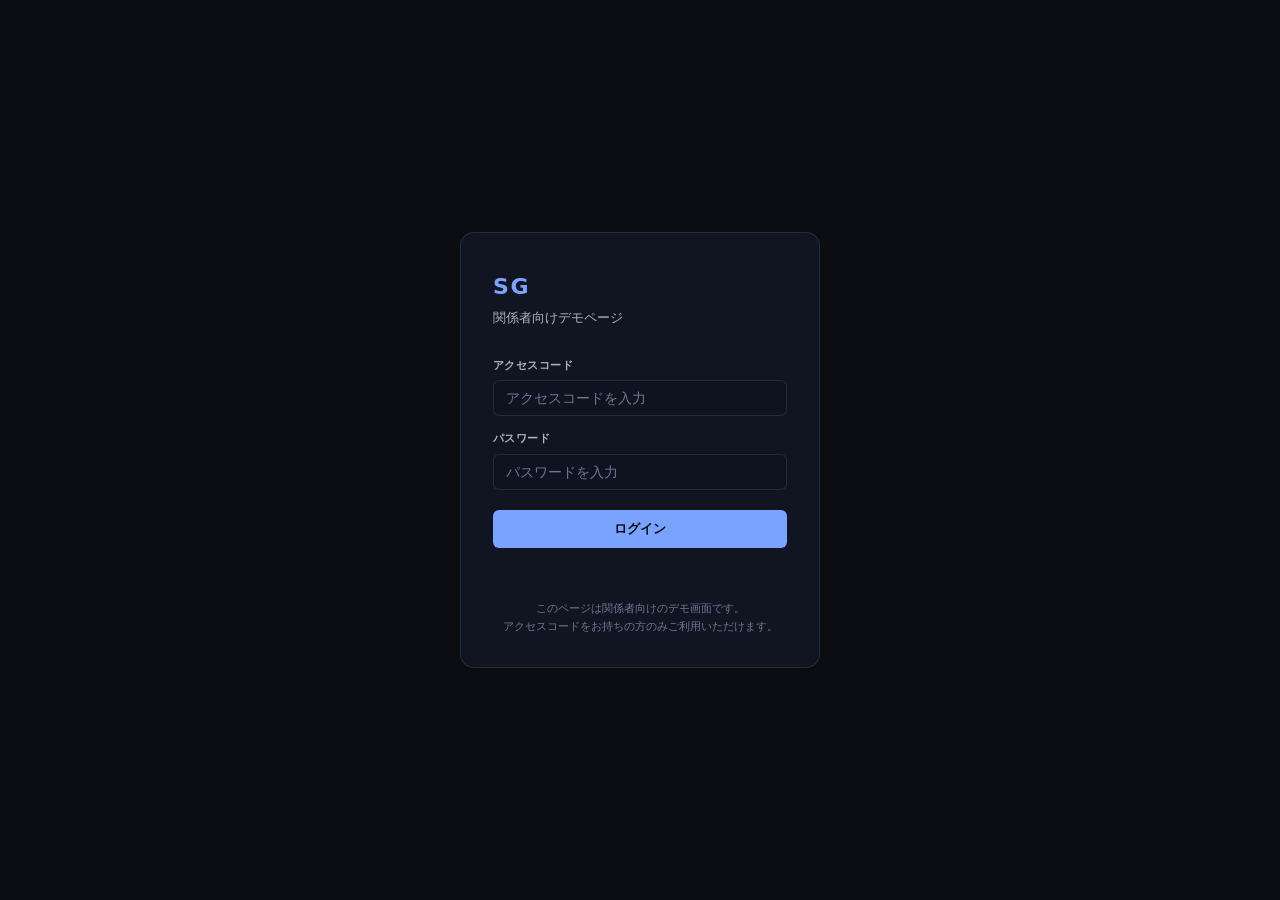
<file: index.html>
<!doctype html>
<html lang="ja">
<head>
  <meta charset="UTF-8" />
  <meta name="viewport" content="width=device-width, initial-scale=1.0" />
  <title>予約一覧</title>
  <link rel="stylesheet" href="style.css" />
</head>
<body>
<script src="auth.js"></script>
<script>requireAuth();</script>
<script src="sidemenu.js"></script>

<!-- トップバー -->
<header class="topbar">
  <span class="topbar__logo" style="color:#ff8c42;-webkit-text-fill-color:#ff8c42;background:none;">SG</span>
  <span style="margin-left:10px;font-size:12px;color:var(--muted);">本社管理アカウント</span><span style="font-size:12px;color:var(--muted);border-left:1px solid var(--line-2);padding-left:10px;margin-left:10px;">佐藤</span>
  <span class="topbar__title">予約管理</span>
  <nav class="topbar__nav">
    <a href="index.html" class="active">予約一覧</a>
    <a href="master.html">マスタ一覧</a>
  </nav>
  <span class="topbar__badge">仮画面</span>
  <span style="margin-left:12px;font-size:11px;color:var(--muted);">権限</span>
  <select style="margin-left:6px;width:auto;font-size:12px;padding:7px 32px 7px 10px;">
    <option>本社閲覧権限</option>
    <option>店舗管理権限</option>
    <option>店舗作業権限</option>
  </select>
  <button onclick="logout()" style="margin-left:12px;padding:4px 12px;background:transparent;border:1px solid var(--line);border-radius:4px;color:var(--muted);font-size:12px;cursor:pointer;" onmouseover="this.style.color='var(--text)'" onmouseout="this.style.color='var(--muted)'">ログアウト</button>
  <button onclick="openSidemenu()" style="margin-left:6px;padding:4px 10px;background:transparent;border:1px solid var(--line);border-radius:4px;color:var(--muted);font-size:13px;cursor:pointer;" onmouseover="this.style.color='var(--text)'" onmouseout="this.style.color='var(--muted)'">→</button>
</header>

<main class="page page--wide">
  <div class="page-header">
    <h1>予約一覧</h1>
    <p>※ こちらは仮画面です。項目・レイアウトは今後調整します。</p>
    <div id="summary-table"></div>
    <div class="preset-bar">
      <span class="preset-bar__label">表示項目：</span>
      <button class="preset-btn is-active" data-preset="全項目">全項目</button>
      <button class="preset-btn" data-preset="監査項目">監査項目</button>
      <button class="preset-btn" data-preset="連携項目">連携項目</button>
      <button class="preset-btn" data-preset="作業項目">作業項目</button>
    </div>
  </div>

  <!-- フィルタバー -->
  <div class="filter-bar">
    <div class="filter-group">
      <label>日付</label>
      <input type="date" value="2026-03-28" />
    </div>
    <div class="filter-group">
      <label>ブランド</label>
      <select id="filter-brand">
        <option value="">すべて</option>
      </select>
    </div>
    <div class="filter-group">
      <label>担当</label>
      <select id="filter-staff">
        <option value="">すべて</option>
      </select>
    </div>
    <div class="filter-group">
      <label>完了</label>
      <select id="filter-completed">
        <option value="">すべて</option>
        <option value="done">完了</option>
        <option value="undone">未完了</option>
      </select>
    </div>
    <span class="badge-count"><strong id="booking-count">0</strong> 件</span>
  </div>

  <!-- テーブル -->
  <div class="table-wrap">
    <table class="booking-table">
      <thead>
        <tr>
          <th class="col-sticky cell-no">#</th>
          <th>伝達</th>
          <th>ヘブン</th>
          <th>ブランド</th>
          <th>担当</th>
          <th>TEL</th>
          <th>確電</th>
          <th>お客様名</th>
          <th>指名区分</th>
          <th>媒体<br><span class="th-sub">(S前回日)</span></th>
          <th>財布</th>
          <th>アンケ</th>
          <th>売上受取</th>
          <th>女性</th>
          <th>予約時間</th>
          <th>コース</th>
          <th>延長</th>
          <th>金額</th>
          <th>IN</th>
          <th>OUT</th>
          <th>デリ区分</th>
          <th>場所</th>
          <th>部屋番</th>
          <th>OP</th>
          <th>交通費</th>
          <th>割引</th>
          <th>女性伝達備考</th>
          <th>店舗備考</th>
          <th>行き車</th>
          <th>帰り車</th>
          <th>距離</th>
          <th>移動時間</th>
          <th>アウト予定時刻</th>
          <th>shopId</th>
          <th>memberId</th>
          <th>companionId</th>
          <th>SGリンク</th>
          <th>入会金</th>
          <th>指名料</th>
          <th>特別指名料</th>
          <th>コース料金</th>
          <th>延長</th>
          <th>OP</th>
          <th>交通費</th>
          <th>割引</th>
        </tr>
      </thead>
      <tbody id="booking-tbody"></tbody>
    </table>
  </div>
</main>

<!-- 予約追加ボタン（FAB） -->
<button class="fab-add" id="fab-add">＋ 予約追加</button>

<script type="module" src="script.js"></script>

</body>
</html>
</file>
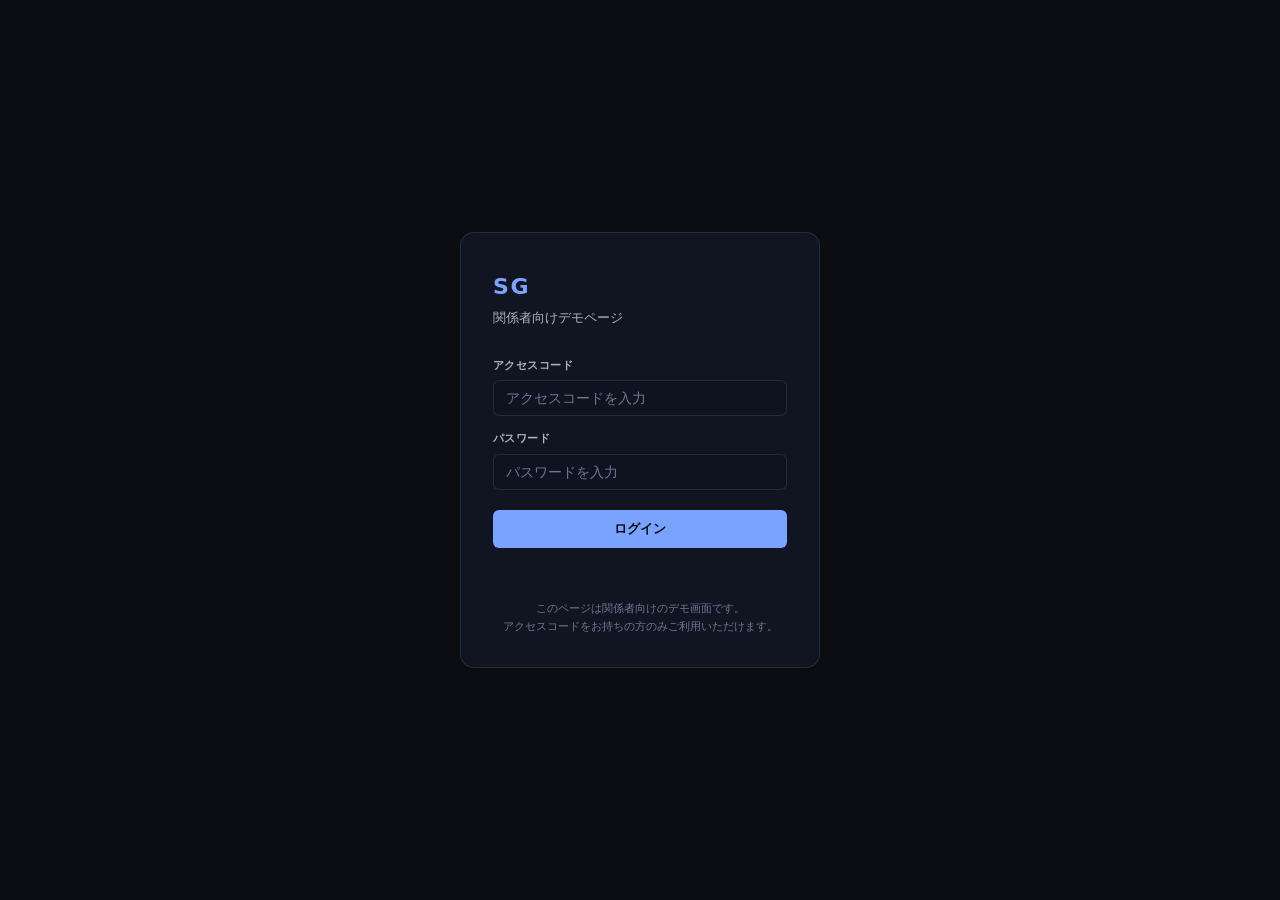
<file: login.html>
<!doctype html>
<html lang="ja">
<head>
  <meta charset="UTF-8" />
  <meta name="viewport" content="width=device-width, initial-scale=1.0" />
  <title>ログイン — SG 予約管理</title>
  <link rel="stylesheet" href="style.css" />
  <style>
    body {
      display: flex;
      align-items: center;
      justify-content: center;
      min-height: 100vh;
      background: var(--bg);
    }
    .login-card {
      width: 100%;
      max-width: 360px;
      background: var(--panel);
      border: 1px solid var(--line);
      border-radius: var(--radius);
      padding: 36px 32px 32px;
    }
    .login-logo {
      font-size: 22px;
      font-weight: 700;
      color: var(--blue);
      letter-spacing: 0.08em;
      margin-bottom: 4px;
    }
    .login-title {
      font-size: 13px;
      color: var(--muted);
      margin-bottom: 28px;
    }
    .login-label {
      display: block;
      font-size: 11px;
      font-weight: 600;
      color: var(--muted);
      letter-spacing: 0.04em;
      margin-bottom: 6px;
    }
    .login-input {
      width: 100%;
      box-sizing: border-box;
      background: var(--deep);
      border: 1px solid var(--line);
      border-radius: 6px;
      padding: 9px 12px;
      font-size: 14px;
      color: var(--text);
      outline: none;
      transition: border-color 0.15s;
    }
    .login-input:focus {
      border-color: var(--blue);
    }
    .login-btn {
      display: block;
      width: 100%;
      margin-top: 20px;
      padding: 10px;
      background: var(--blue);
      color: #0b0d12;
      font-size: 13px;
      font-weight: 700;
      border: none;
      border-radius: 6px;
      cursor: pointer;
      transition: opacity 0.15s;
    }
    .login-btn:hover { opacity: 0.85; }
    .login-error {
      margin-top: 12px;
      font-size: 12px;
      color: var(--red);
      min-height: 16px;
      text-align: center;
    }
    .login-note {
      margin-top: 24px;
      font-size: 11px;
      color: var(--dim);
      text-align: center;
      line-height: 1.6;
    }
  </style>
</head>
<body>
  <div class="login-card">
    <div class="login-logo">SG</div>
    <div class="login-title">関係者向けデモページ</div>
    <label class="login-label" for="code">アクセスコード</label>
    <input class="login-input" type="password" id="code" placeholder="アクセスコードを入力" autocomplete="off" />
    <label class="login-label" for="password" style="margin-top:14px;">パスワード</label>
    <input class="login-input" type="password" id="password" placeholder="パスワードを入力" autocomplete="off" />
    <button class="login-btn" id="login-btn">ログイン</button>
    <div class="login-error" id="login-error"></div>
    <div class="login-note">このページは関係者向けのデモ画面です。<br>アクセスコードをお持ちの方のみご利用いただけます。</div>
  </div>

  <script src="auth.js"></script>
  <script>
    // すでにログイン済みなら即リダイレクト
    if (isAuthed()) {
      const params = new URLSearchParams(location.search);
      const dest = params.get('redirect') || 'index.html';
      location.replace(dest);
    }

    document.getElementById('login-btn').addEventListener('click', doLogin);
    document.getElementById('code').addEventListener('keydown', e => {
      if (e.key === 'Enter') document.getElementById('password').focus();
    });
    document.getElementById('password').addEventListener('keydown', e => {
      if (e.key === 'Enter') doLogin();
    });

    function doLogin() {
      const code     = document.getElementById('code').value.trim();
      const password = document.getElementById('password').value.trim();
      if (login(code, password)) {
        const params = new URLSearchParams(location.search);
        const dest = params.get('redirect') || 'index.html';
        location.replace(dest);
      } else {
        document.getElementById('login-error').textContent = 'アクセスコードが正しくありません';
        document.getElementById('code').focus();
      }
    }
  </script>
</body>
</html>
</file>
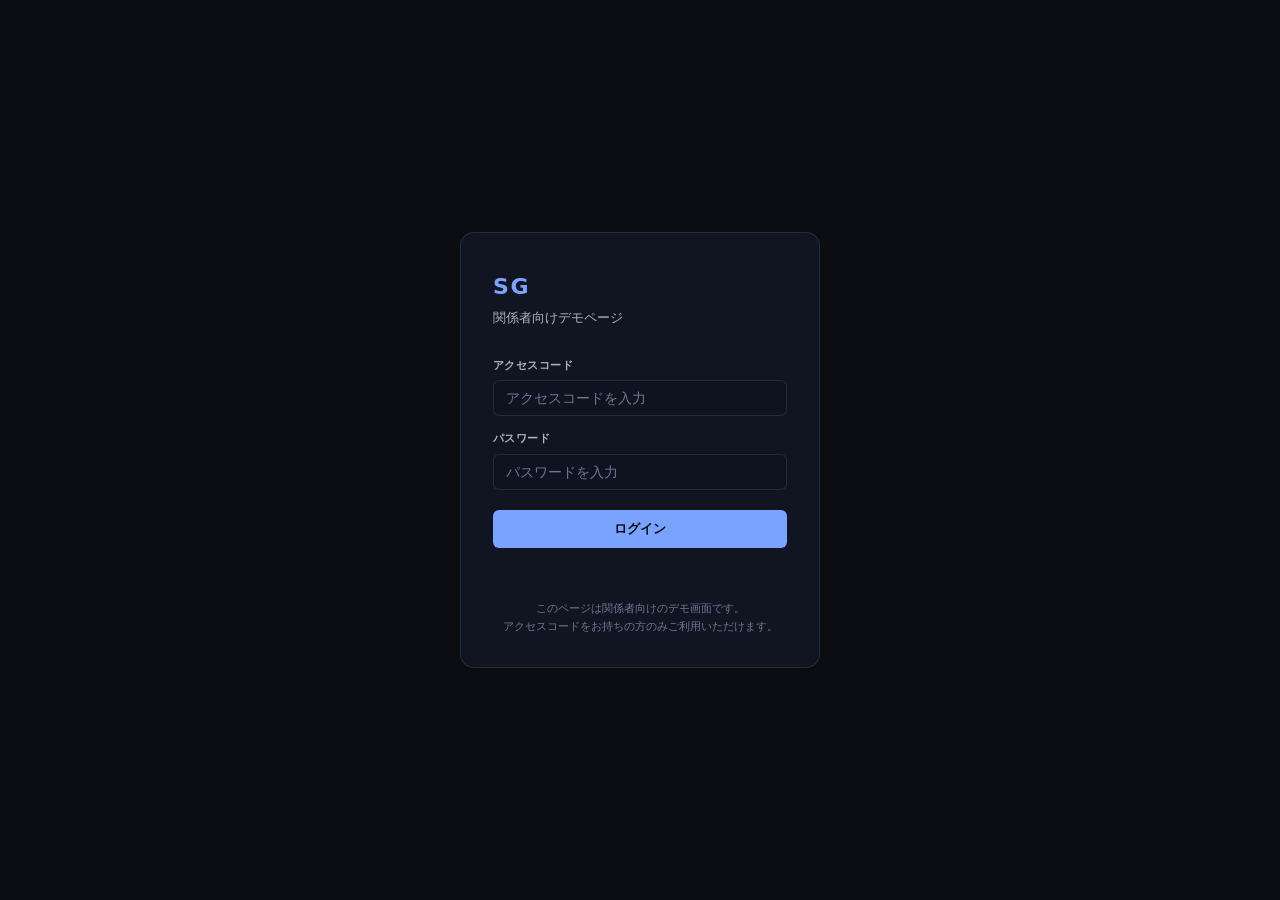
<file: master.html>
<!doctype html>
<html lang="ja">
<head>
  <meta charset="UTF-8" />
  <meta name="viewport" content="width=device-width, initial-scale=1.0" />
  <title>マスタ一覧</title>
  <link rel="stylesheet" href="style.css" />
  <style>
    .master-grid {
      display: grid;
      gap: 20px;
      margin-top: 24px;
    }
    .master-grid--row1 {
      grid-template-columns: repeat(4, 1fr);
    }
    .master-grid--half {
      grid-template-columns: repeat(2, 1fr);
    }
    .master-grid--wide {
      grid-template-columns: 1fr;
    }
    .master-card {
      background: var(--panel);
      border: 1px solid var(--line);
      border-radius: var(--radius);
      overflow: hidden;
    }
    .master-card__head {
      padding: 10px 16px;
      background: rgba(122,162,255,0.08);
      border-bottom: 1px solid var(--line);
      font-size: 13px;
      font-weight: 600;
      color: var(--blue);
      letter-spacing: 0.03em;
    }
    .master-card__body {
      overflow-x: auto;
    }
    .master-tbl {
      width: 100%;
      border-collapse: collapse;
      font-size: 12px;
    }
    .master-tbl thead th {
      padding: 7px 12px;
      text-align: left;
      font-size: 11px;
      font-weight: 600;
      color: var(--muted);
      background: var(--deep);
      border-bottom: 1px solid var(--line);
      border-right: 1px solid rgba(255,255,255,0.06);
      white-space: nowrap;
    }
    .master-tbl thead th:last-child { border-right: none; }
    .master-tbl tbody td {
      padding: 7px 12px;
      color: var(--text);
      border-bottom: 1px solid var(--line);
      border-right: 1px solid rgba(255,255,255,0.06);
      white-space: nowrap;
    }
    .master-tbl tbody td:last-child { border-right: none; }
    .master-tbl tbody tr:last-child td { border-bottom: none; }
    .master-tbl tbody tr:nth-child(even) td { background: rgba(255,255,255,0.02); }
    .master-tbl tbody tr:hover td { background: var(--hover); }
    .cell-money { color: var(--green); text-align: left; font-variant-numeric: tabular-nums; }
    .cell-id    { color: var(--dim); font-family: monospace; font-size: 11px; }
    .cell-brand { color: var(--cyan); }
    .badge-nom {
      display: inline-block;
      padding: 2px 8px;
      border-radius: 10px;
      font-size: 11px;
      background: rgba(122,162,255,0.12);
      color: var(--blue);
      margin: 1px 2px;
    }
    .brand-group-head td {
      background: rgba(98,208,255,0.06) !important;
      color: var(--cyan) !important;
      font-weight: 600;
      font-size: 12px;
    }
  </style>
</head>
<body>
<script src="auth.js"></script>
<script>requireAuth();</script>
<script src="sidemenu.js"></script>

<!-- トップバー -->
<header class="topbar">
  <span class="topbar__logo" style="color:#ff8c42;-webkit-text-fill-color:#ff8c42;background:none;">SG</span>
  <span style="margin-left:10px;font-size:12px;color:var(--muted);">本社管理アカウント</span><span style="font-size:12px;color:var(--muted);border-left:1px solid var(--line-2);padding-left:10px;margin-left:10px;">佐藤</span>
  <span class="topbar__title">予約管理</span>
  <nav class="topbar__nav">
    <a href="index.html">予約一覧</a>
    <a href="master.html" class="active">マスタ一覧</a>
  </nav>
  <span class="topbar__badge">仮画面</span>
  <span style="margin-left:12px;font-size:11px;color:var(--muted);">権限</span>
  <select style="margin-left:6px;width:auto;font-size:12px;padding:7px 32px 7px 10px;">
    <option>本社閲覧権限</option>
    <option>店舗管理権限</option>
    <option>店舗作業権限</option>
  </select>
  <button onclick="logout()" style="margin-left:12px;padding:4px 12px;background:transparent;border:1px solid var(--line);border-radius:4px;color:var(--muted);font-size:12px;cursor:pointer;" onmouseover="this.style.color='var(--text)'" onmouseout="this.style.color='var(--muted)'">ログアウト</button>
  <button onclick="openSidemenu()" style="margin-left:6px;padding:4px 10px;background:transparent;border:1px solid var(--line);border-radius:4px;color:var(--muted);font-size:13px;cursor:pointer;" onmouseover="this.style.color='var(--text)'" onmouseout="this.style.color='var(--muted)'">→</button>
</header>

<main class="page page--wide">
  <div class="page-header">
    <h1>マスタ一覧</h1>
    <p>※ こちらは仮画面です。bookingselect.js のオプション定義を表示しています。</p>
  </div>

  <div class="master-grid master-grid--row1" id="grid-row1"></div>
  <div class="master-grid master-grid--half"  id="grid-row2"></div>
  <div class="master-grid master-grid--half"  id="grid-row3"></div>
  <div class="master-grid master-grid--wide"  id="grid-wide"></div>
</main>

<script type="module">
import {
  CAR_OPTIONS, BRANDS, STAFF_OPTIONS,
  NOMINATIONS, COURSE_OPTIONS, EXTENSION_OPTIONS,
  OP_OPTIONS, TRANSPORT_FEE_OPTIONS, DISCOUNT_OPTIONS,
  DELIVERY_TYPE_OPTIONS, MEDIA_OPTIONS, CAST_OPTIONS,
} from './mock/bookingselect.js';

const row1    = document.getElementById('grid-row1');
const row2    = document.getElementById('grid-row2');
const row3    = document.getElementById('grid-row3');
const rowWide = document.getElementById('grid-wide');

// ── ヘルパー ────────────────────────────────────────────────────────────────

function card(title, innerHTML, target) {
  const div = document.createElement('div');
  div.className = 'master-card';
  div.innerHTML = `
    <div class="master-card__head">${title}</div>
    <div class="master-card__body">${innerHTML}</div>
  `;
  target.appendChild(div);
}

function idLabelList(title, items, target) {
  const rows = items.map(o => `
    <tr>
      <td class="cell-id">${o.id}</td>
      <td>${o.label}</td>
    </tr>`).join('');
  card(title, `
    <table class="master-tbl">
      <thead><tr><th>ID</th><th>ラベル</th></tr></thead>
      <tbody>${rows}</tbody>
    </table>`, target);
}

function moneyList(title, items, valueKey = 'value', target) {
  const rows = items.map(o => `
    <tr>
      <td class="cell-id">${o.id}</td>
      <td>${o.label}</td>
      <td class="cell-money">¥${o[valueKey].toLocaleString('ja-JP')}</td>
    </tr>`).join('');
  card(title, `
    <table class="master-tbl">
      <thead><tr><th>ID</th><th>ラベル</th><th>金額</th></tr></thead>
      <tbody>${rows}</tbody>
    </table>`, target);
}

// ── 1段目: ブランド / 女性 / 担当スタッフ / 行き車・帰り車 ──────────────────

{
  const rows = BRANDS.map((b, i) => `
    <tr>
      <td class="cell-id">${i + 1}</td>
      <td class="cell-brand">${b.label}</td>
      <td class="cell-id">${b.shopId}</td>
    </tr>`).join('');
  card('ブランド', `
    <table class="master-tbl">
      <thead><tr><th>#</th><th>ブランド名</th><th>shopId</th></tr></thead>
      <tbody>${rows}</tbody>
    </table>`, row1);
}

{
  const rows = CAST_OPTIONS.map((c, i) => `
    <tr>
      <td class="cell-id">${i + 1}</td>
      <td>${c.label}</td>
      <td class="cell-brand">${BRANDS.find(b => b.shopId === c.shopId)?.label ?? '-'}</td>
      <td class="cell-id">${c.shopId}</td>
      <td class="cell-id">${c.companionId}</td>
    </tr>`).join('');
  card('女性', `
    <table class="master-tbl">
      <thead><tr><th>#</th><th>名前</th><th>ブランド</th><th>shopId</th><th>companionId</th></tr></thead>
      <tbody>${rows}</tbody>
    </table>`, row1);
}

idLabelList('担当スタッフ', STAFF_OPTIONS, row1);
idLabelList('ドライバー', CAR_OPTIONS, row1);

// ── 2段目: 媒体 / デリ区分 ───────────────────────────────────────────────────

idLabelList('媒体', MEDIA_OPTIONS, row2);
idLabelList('デリ区分', DELIVERY_TYPE_OPTIONS, row2);

// ── 3段目: 交通費 / 割引 ─────────────────────────────────────────────────────

moneyList('交通費', TRANSPORT_FEE_OPTIONS, 'value', row3);

{
  const rows = DISCOUNT_OPTIONS.map(o => `
    <tr>
      <td class="cell-id">${o.id}</td>
      <td>${o.label}</td>
      <td class="cell-money" style="color:var(--red)">${o.value === 0 ? '-' : '-¥' + o.value.toLocaleString('ja-JP')}</td>
      <td>${o.shopIds.map(sid => {
        const b = BRANDS.find(b => b.shopId === sid);
        return b ? `<span class="badge-nom">${b.label}</span>` : '';
      }).join('')}</td>
    </tr>`).join('');
  card('割引', `
    <table class="master-tbl">
      <thead><tr><th>ID</th><th>ラベル</th><th>金額</th><th>適用ブランド</th></tr></thead>
      <tbody>${rows}</tbody>
    </table>`, row3);
}

// ── 4段目: ブランドごとのコース ──────────────────────────────────────────────

{
  const rows = Object.entries(COURSE_OPTIONS).flatMap(([shopId, courses]) => {
    const brandLabel = BRANDS.find(b => b.shopId === shopId)?.label || shopId;
    return [
      `<tr class="brand-group-head"><td colspan="4">${brandLabel}</td></tr>`,
      ...courses.map(c => `
        <tr>
          <td class="cell-id">${c.id}</td>
          <td>${c.label}</td>
          <td style="color:var(--muted)">${c.duration}分</td>
          <td class="cell-money">¥${c.price.toLocaleString('ja-JP')}</td>
        </tr>`),
    ];
  }).join('');
  card('コース', `
    <table class="master-tbl">
      <thead><tr><th>ID</th><th>ラベル</th><th>時間</th><th>料金</th></tr></thead>
      <tbody>${rows}</tbody>
    </table>`, rowWide);
}

// ── 5段目: ブランドごとのOP ──────────────────────────────────────────────────

{
  const rows = Object.entries(OP_OPTIONS).flatMap(([shopId, ops]) => {
    const brandLabel = BRANDS.find(b => b.shopId === shopId)?.label || shopId;
    return [
      `<tr class="brand-group-head"><td colspan="3">${brandLabel}</td></tr>`,
      ...ops.map(op => `
        <tr>
          <td class="cell-id">${op.id}</td>
          <td>${op.label}</td>
          <td class="cell-money">¥${op.price.toLocaleString('ja-JP')}</td>
        </tr>`),
    ];
  }).join('');
  card('OP', `
    <table class="master-tbl">
      <thead><tr><th>ID</th><th>ラベル</th><th>料金</th></tr></thead>
      <tbody>${rows}</tbody>
    </table>`, rowWide);
}

// ── 6段目: 指名区分 ──────────────────────────────────────────────────────────

{
  const rows = Object.entries(NOMINATIONS).map(([nom, v]) => `
    <tr>
      <td>${nom}</td>
      <td>${v.brands.map(sid => {
        const b = BRANDS.find(b => b.shopId === sid);
        return `<span class="badge-nom">${b ? b.label : sid}</span>`;
      }).join('')}</td>
      <td class="cell-money">${v.membershipFee ? '¥' + v.membershipFee.toLocaleString('ja-JP') : '<span style="color:var(--dim)">-</span>'}</td>
      <td class="cell-money">${v.nominationFee ? '¥' + v.nominationFee.toLocaleString('ja-JP') : '<span style="color:var(--dim)">-</span>'}</td>
      <td class="cell-money">${v.specialNominationFee ? '¥' + v.specialNominationFee.toLocaleString('ja-JP') : '<span style="color:var(--dim)">-</span>'}</td>
      <td style="text-align:center">${v.first_flg ? '○' : '×'}</td>
      <td style="text-align:center">${v.second_flg ? '○' : '×'}</td>
    </tr>`).join('');
  card('指名区分', `
    <table class="master-tbl">
      <thead><tr><th>指名区分</th><th>適用ブランド</th><th>入会金</th><th>指名料</th><th>特別指名料</th><th>初回</th><th>二回目</th></tr></thead>
      <tbody>${rows}</tbody>
    </table>`, rowWide);
}

// ── 7段目: 延長 ────────────────────────────────────────────────
  
{
  const rows = Object.entries(EXTENSION_OPTIONS).flatMap(([shopId, exts]) => {
    const brandLabel = BRANDS.find(b => b.shopId === shopId)?.label || shopId;
    return [
      `<tr class="brand-group-head"><td colspan="4">${brandLabel}</td></tr>`,
      ...exts.map(e => `
        <tr>
          <td class="cell-id">${e.id}</td>
          <td>${e.label}</td>
          <td style="color:var(--muted)">${e.duration ? e.duration + '分' : '-'}</td>
          <td class="cell-money">${e.price ? '¥' + e.price.toLocaleString('ja-JP') : '<span style="color:var(--dim)">-</span>'}</td>
        </tr>`),
    ];
  }).join('');
  card('延長', `
    <table class="master-tbl">
      <thead><tr><th>ID</th><th>ラベル</th><th>時間</th><th>料金</th></tr></thead>
      <tbody>${rows}</tbody>
    </table>`, rowWide);
}
</script>

</body>
</html>
</file>
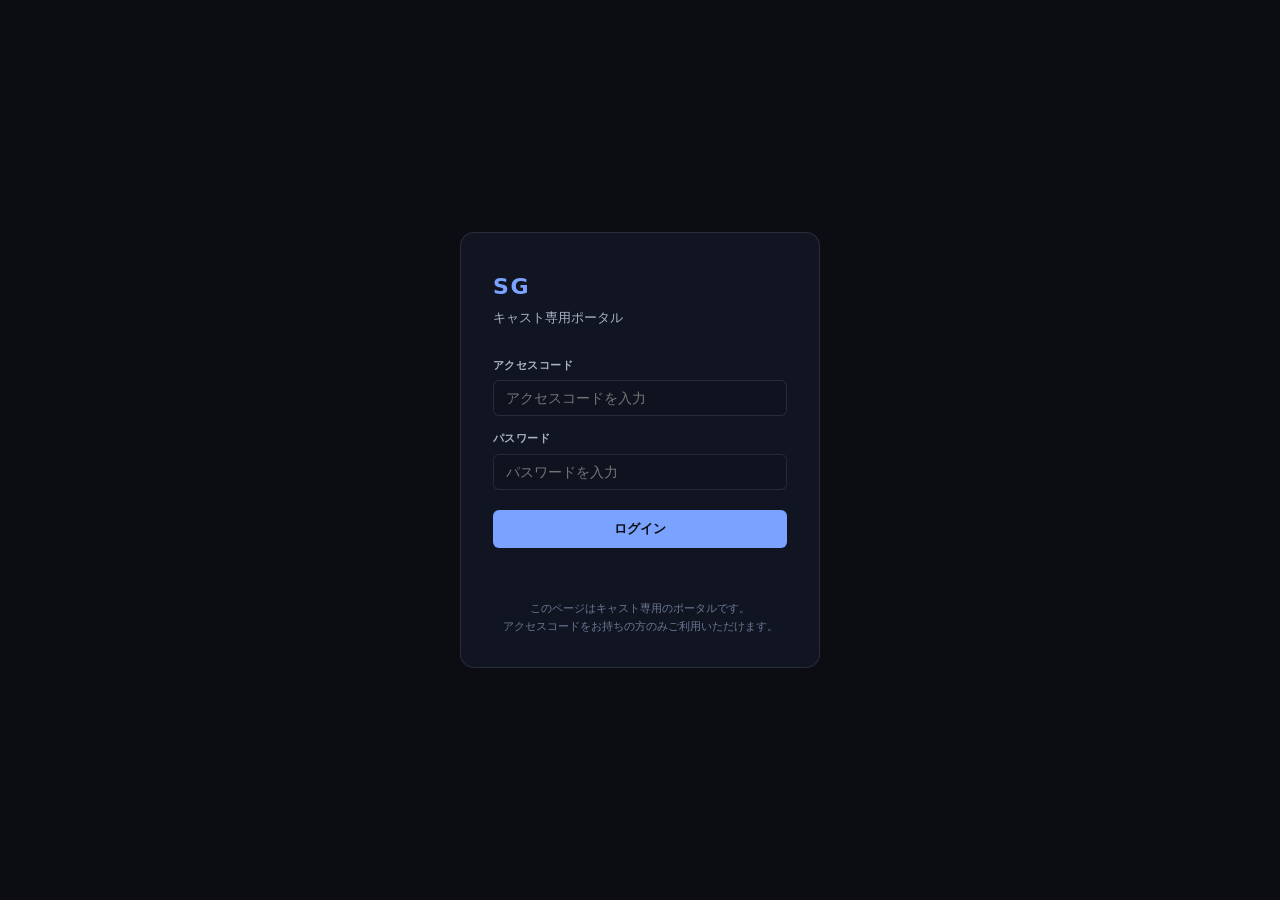
<file: mobile/cast/attendance.html>
<!doctype html>
<html lang="ja">
<head>
  <meta charset="UTF-8" />
  <meta name="viewport" content="width=device-width, initial-scale=1.0, maximum-scale=1.0, viewport-fit=cover" />
  <link rel="manifest" href="../manifest.json">
  <meta name="apple-mobile-web-app-capable" content="yes">
  <meta name="apple-mobile-web-app-status-bar-style" content="black-translucent">
  <meta name="theme-color" content="#0b0d12">
  <title>勤怠 — SG キャスト</title>
  <link rel="stylesheet" href="../style.css" />
</head>
<body>
<script src="auth.js"></script>
<script>requireAuth();</script>

<div class="app-shell">
  <!-- Header -->
  <header class="app-header">
    <span class="app-header__logo">SG</span>
    <span class="app-header__title">勤怠</span>
    <span class="app-header__badge">仮画面</span>
    <button class="app-header__action" onclick="logout()">ログアウト</button>
  </header>

  <!-- Body -->
  <main class="app-body">

    <!-- 現在時刻 -->
    <div class="card text-center" style="padding:20px 16px 16px;">
      <div style="font-size:11px;color:var(--muted);letter-spacing:0.06em;margin-bottom:6px;">現在時刻</div>
      <div style="font-size:48px;font-weight:700;color:var(--text);font-variant-numeric:tabular-nums;line-height:1;" id="clock">21:30</div>
      <div style="font-size:13px;color:var(--muted);margin-top:6px;" id="today-date">2026年4月6日（月）</div>
      <div style="margin-top:12px;">
        <span class="badge badge--green" id="work-status">● 出勤中</span>
      </div>
    </div>

    <!-- 打刻ボタン -->
    <div style="margin-bottom:16px;">
      <div class="clock-btn-group">
        <button class="clock-btn clock-btn--in"  id="btn-in">出勤</button>
        <button class="clock-btn clock-btn--break" id="btn-break">休憩</button>
        <button class="clock-btn clock-btn--out"  id="btn-out">退勤</button>
      </div>
      <div style="font-size:11px;color:var(--dim);text-align:center;">※ 打刻は仮実装です。実際には送信されません。</div>
    </div>

    <!-- 本日の打刻記録 -->
    <div class="section-header">
      <h2>本日の打刻記録</h2>
    </div>
    <div class="card mb-16" id="today-log"></div>

    <!-- 当月サマリー -->
    <div class="section-header">
      <h2>4月の実績</h2>
    </div>
    <div class="summary-grid mb-16">
      <div class="summary-card">
        <div class="summary-card__label">出勤日数</div>
        <div class="summary-card__value">5<span class="summary-card__unit">日</span></div>
      </div>
      <div class="summary-card">
        <div class="summary-card__label">総勤務時間</div>
        <div class="summary-card__value" id="total-hours">24.5<span class="summary-card__unit">h</span></div>
      </div>
      <div class="summary-card">
        <div class="summary-card__label">接客本数</div>
        <div class="summary-card__value">13<span class="summary-card__unit">件</span></div>
      </div>
      <div class="summary-card">
        <div class="summary-card__label">シフト未提出</div>
        <div class="summary-card__value">4/10</div>
      </div>
    </div>

    <!-- 今月のシフト -->
    <div class="section-header">
      <h2>今月のシフト</h2>
      <button id="shift-show-all" style="font-size:12px;color:var(--blue);background:none;border:none;cursor:pointer;padding:0;">すべて見る</button>
    </div>
    <div class="card mb-16" id="shift-card"></div>

    <!-- 直近の勤怠ログ -->
    <div class="section-header">
      <h2>直近の打刻履歴</h2>
    </div>
    <div class="card" id="recent-log-card"></div>

  </main>

  <!-- Bottom Nav -->
  <nav class="bottom-nav">
    <a class="bottom-nav__item" href="home.html">
      <svg viewBox="0 0 24 24" fill="none" stroke="currentColor" stroke-width="2" stroke-linecap="round" stroke-linejoin="round">
        <path d="m3 9 9-7 9 7v11a2 2 0 0 1-2 2H5a2 2 0 0 1-2-2z"/><polyline points="9 22 9 12 15 12 15 22"/>
      </svg>
      ホーム
    </a>
    <a class="bottom-nav__item" href="schedule.html">
      <svg viewBox="0 0 24 24" fill="none" stroke="currentColor" stroke-width="2" stroke-linecap="round" stroke-linejoin="round">
        <rect x="3" y="4" width="18" height="18" rx="2" ry="2"/><line x1="16" y1="2" x2="16" y2="6"/><line x1="8" y1="2" x2="8" y2="6"/><line x1="3" y1="10" x2="21" y2="10"/>
      </svg>
      予約
    </a>
    <a class="bottom-nav__item active" href="attendance.html">
      <svg viewBox="0 0 24 24" fill="none" stroke="currentColor" stroke-width="2" stroke-linecap="round" stroke-linejoin="round">
        <circle cx="12" cy="12" r="10"/><polyline points="12 6 12 12 16 14"/>
      </svg>
      勤怠
    </a>
    <a class="bottom-nav__item" href="chat.html">
      <svg viewBox="0 0 24 24" fill="none" stroke="currentColor" stroke-width="2" stroke-linecap="round" stroke-linejoin="round">
        <path d="M21 15a2 2 0 0 1-2 2H7l-4 4V5a2 2 0 0 1 2-2h14a2 2 0 0 1 2 2z"/>
      </svg>
      チャット
    </a>
    <a class="bottom-nav__item" href="profile.html">
      <svg viewBox="0 0 24 24" fill="none" stroke="currentColor" stroke-width="2" stroke-linecap="round" stroke-linejoin="round">
        <path d="M20 21v-2a4 4 0 0 0-4-4H8a4 4 0 0 0-4 4v2"/><circle cx="12" cy="7" r="4"/>
      </svg>
      マイページ
    </a>
  </nav>
</div>

<script type="module" src="./script.js"></script>
</body>
</html>
</file>
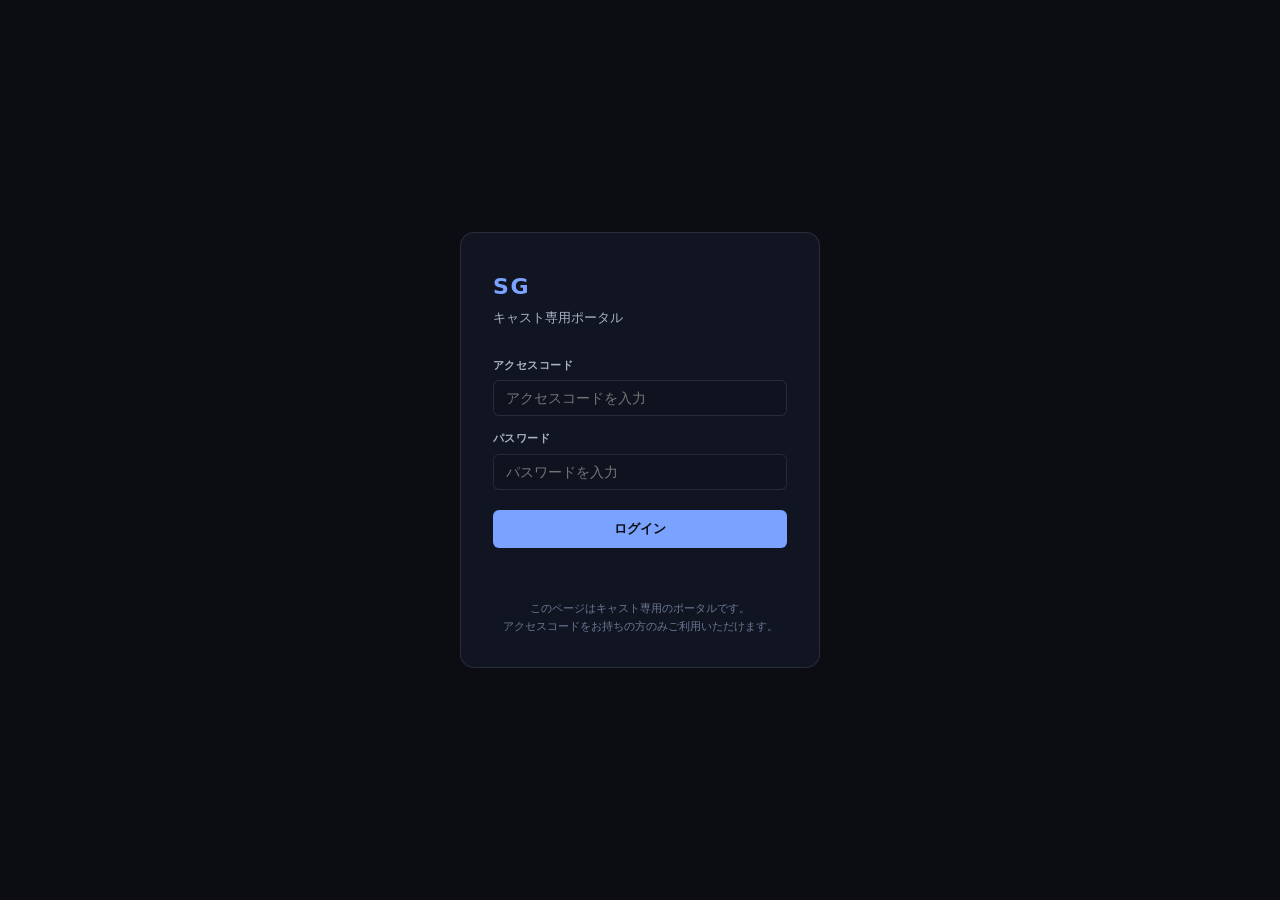
<file: mobile/cast/chat.html>
<!doctype html>
<html lang="ja">
<head>
  <meta charset="UTF-8" />
  <meta name="viewport" content="width=device-width, initial-scale=1.0, maximum-scale=1.0, viewport-fit=cover" />
  <link rel="manifest" href="../manifest.json">
  <meta name="apple-mobile-web-app-capable" content="yes">
  <meta name="apple-mobile-web-app-status-bar-style" content="black-translucent">
  <meta name="theme-color" content="#0b0d12">
  <title>チャット — SG キャスト</title>
  <link rel="stylesheet" href="../style.css" />
</head>
<body>
<script src="auth.js"></script>
<script>requireAuth();</script>

<div class="app-shell">
  <!-- Header -->
  <header class="app-header">
    <span class="app-header__logo">SG</span>
    <span class="app-header__title">チャット</span>
    <span class="app-header__badge">仮画面</span>
    <button class="app-header__action" onclick="logout()">ログアウト</button>
  </header>

  <!-- Body -->
  <main class="app-body app-body--flush">

    <!-- フィルター -->
    <div class="badge-row" id="chat-filter" style="padding: 12px 16px 0;">
      <span class="badge badge--dim badge--btn is-active" data-filter="all">全件</span>
      <span class="badge badge--dim badge--btn" data-filter="customer">顧客チャット</span>
      <span class="badge badge--dim badge--btn" data-filter="booking">予約チャット</span>
      <span class="badge badge--dim badge--btn" data-filter="store">店舗チャット</span>
    </div>

    <div id="talk-list"></div>
  </main>

  <!-- Bottom Nav -->
  <nav class="bottom-nav">
    <a class="bottom-nav__item" href="home.html">
      <svg viewBox="0 0 24 24" fill="none" stroke="currentColor" stroke-width="2" stroke-linecap="round" stroke-linejoin="round">
        <path d="m3 9 9-7 9 7v11a2 2 0 0 1-2 2H5a2 2 0 0 1-2-2z"/><polyline points="9 22 9 12 15 12 15 22"/>
      </svg>
      ホーム
    </a>
    <a class="bottom-nav__item" href="schedule.html">
      <svg viewBox="0 0 24 24" fill="none" stroke="currentColor" stroke-width="2" stroke-linecap="round" stroke-linejoin="round">
        <rect x="3" y="4" width="18" height="18" rx="2" ry="2"/><line x1="16" y1="2" x2="16" y2="6"/><line x1="8" y1="2" x2="8" y2="6"/><line x1="3" y1="10" x2="21" y2="10"/>
      </svg>
      予約
    </a>
    <a class="bottom-nav__item" href="attendance.html">
      <svg viewBox="0 0 24 24" fill="none" stroke="currentColor" stroke-width="2" stroke-linecap="round" stroke-linejoin="round">
        <circle cx="12" cy="12" r="10"/><polyline points="12 6 12 12 16 14"/>
      </svg>
      勤怠
    </a>
    <a class="bottom-nav__item active" href="chat.html">
      <svg viewBox="0 0 24 24" fill="none" stroke="currentColor" stroke-width="2" stroke-linecap="round" stroke-linejoin="round">
        <path d="M21 15a2 2 0 0 1-2 2H7l-4 4V5a2 2 0 0 1 2-2h14a2 2 0 0 1 2 2z"/>
      </svg>
      チャット
    </a>
    <a class="bottom-nav__item" href="profile.html">
      <svg viewBox="0 0 24 24" fill="none" stroke="currentColor" stroke-width="2" stroke-linecap="round" stroke-linejoin="round">
        <path d="M20 21v-2a4 4 0 0 0-4-4H8a4 4 0 0 0-4 4v2"/><circle cx="12" cy="7" r="4"/>
      </svg>
      マイページ
    </a>
  </nav>
</div>

<script type="module" src="./script.js"></script>
</body>
</html>
</file>
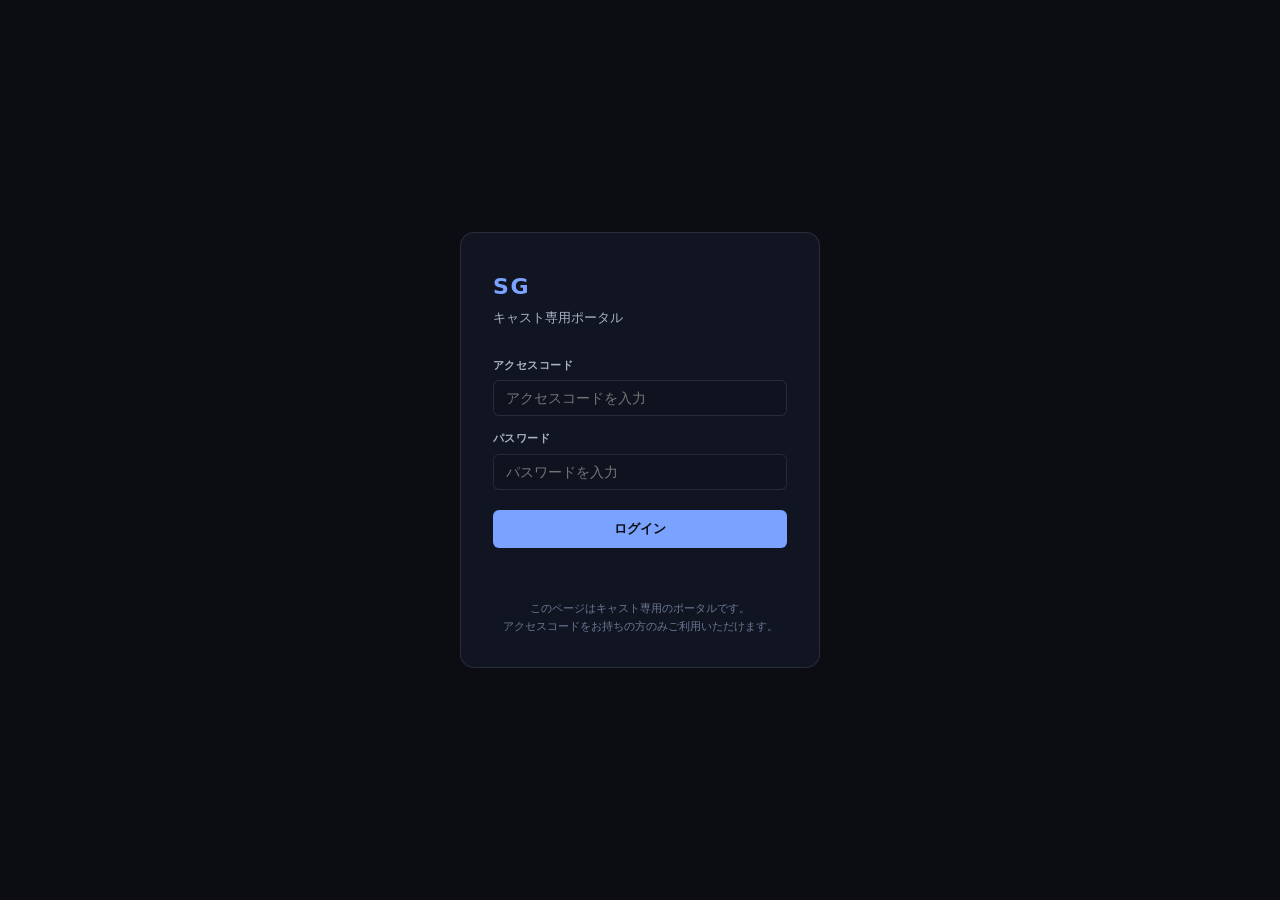
<file: mobile/cast/chat_room.html>
<!doctype html>
<html lang="ja">
<head>
  <meta charset="UTF-8" />
  <meta name="viewport" content="width=device-width, initial-scale=1.0, maximum-scale=1.0, viewport-fit=cover" />
  <link rel="manifest" href="../manifest.json">
  <meta name="apple-mobile-web-app-capable" content="yes">
  <meta name="apple-mobile-web-app-status-bar-style" content="black-translucent">
  <meta name="theme-color" content="#0b0d12">
  <title>チャット — SG キャスト</title>
  <link rel="stylesheet" href="../style.css" />
<script>
function goBack() {
  const params = new URLSearchParams(location.search);
  const returnPage = params.get('returnPage');
  const returnModal = params.get('returnModal');
  const returnFilter = params.get('returnFilter');
  if (returnPage && returnModal) {
    location.href = returnPage + '?openModal=' + returnModal;
  } else if (returnPage === 'chat.html' && returnFilter) {
    location.href = 'chat.html?filter=' + returnFilter;
  } else if (returnPage) {
    location.href = returnPage;
  } else {
    location.href = 'chat.html';
  }
}
</script>
</head>
<body>
<script src="auth.js"></script>
<script>requireAuth();</script>

<div class="app-shell">
  <!-- Header -->
  <header class="app-header">
    <span class="app-header__logo">SG</span>
    <span class="app-header__title" id="room-title"></span>
    <span class="app-header__badge">仮画面</span>
    <button class="app-header__action" onclick="logout()">ログアウト</button>
  </header>

  <!-- 戻るボタン（app-shell内固定） -->
  <button class="chat-back-btn" onclick="goBack()" aria-label="戻る">
    <svg width="26" height="26" viewBox="0 0 24 24" fill="none" stroke="currentColor" stroke-width="2.5" stroke-linecap="round" stroke-linejoin="round"><polyline points="15 18 9 12 15 6"/></svg>
  </button>

  <!-- Chat Body -->
  <main class="chat-body">
    <div class="chat-list" id="chat-list"></div>
  </main>

  <!-- 入力バー -->
  <div class="chat-input-bar">
    <input class="chat-input" type="text" placeholder="メッセージを入力..." />
    <button class="chat-send-btn" aria-label="送信">
      <svg width="18" height="18" viewBox="0 0 24 24" fill="none" stroke="#0b0d12" stroke-width="2.5" stroke-linecap="round" stroke-linejoin="round"><line x1="22" y1="2" x2="11" y2="13"/><polygon points="22 2 15 22 11 13 2 9 22 2"/></svg>
    </button>
  </div>

  <!-- Bottom Nav -->
  <nav class="bottom-nav">
    <a class="bottom-nav__item" href="home.html">
      <svg viewBox="0 0 24 24" fill="none" stroke="currentColor" stroke-width="2" stroke-linecap="round" stroke-linejoin="round">
        <path d="m3 9 9-7 9 7v11a2 2 0 0 1-2 2H5a2 2 0 0 1-2-2z"/><polyline points="9 22 9 12 15 12 15 22"/>
      </svg>
      ホーム
    </a>
    <a class="bottom-nav__item" href="schedule.html">
      <svg viewBox="0 0 24 24" fill="none" stroke="currentColor" stroke-width="2" stroke-linecap="round" stroke-linejoin="round">
        <rect x="3" y="4" width="18" height="18" rx="2" ry="2"/><line x1="16" y1="2" x2="16" y2="6"/><line x1="8" y1="2" x2="8" y2="6"/><line x1="3" y1="10" x2="21" y2="10"/>
      </svg>
      予約
    </a>
    <a class="bottom-nav__item" href="attendance.html">
      <svg viewBox="0 0 24 24" fill="none" stroke="currentColor" stroke-width="2" stroke-linecap="round" stroke-linejoin="round">
        <circle cx="12" cy="12" r="10"/><polyline points="12 6 12 12 16 14"/>
      </svg>
      勤怠
    </a>
    <a class="bottom-nav__item active" href="chat.html">
      <svg viewBox="0 0 24 24" fill="none" stroke="currentColor" stroke-width="2" stroke-linecap="round" stroke-linejoin="round">
        <path d="M21 15a2 2 0 0 1-2 2H7l-4 4V5a2 2 0 0 1 2-2h14a2 2 0 0 1 2 2z"/>
      </svg>
      チャット
    </a>
    <a class="bottom-nav__item" href="profile.html">
      <svg viewBox="0 0 24 24" fill="none" stroke="currentColor" stroke-width="2" stroke-linecap="round" stroke-linejoin="round">
        <path d="M20 21v-2a4 4 0 0 0-4-4H8a4 4 0 0 0-4 4v2"/><circle cx="12" cy="7" r="4"/>
      </svg>
      マイページ
    </a>
  </nav>
</div>

<script type="module" src="./script.js"></script>
</body>
</html>
</file>
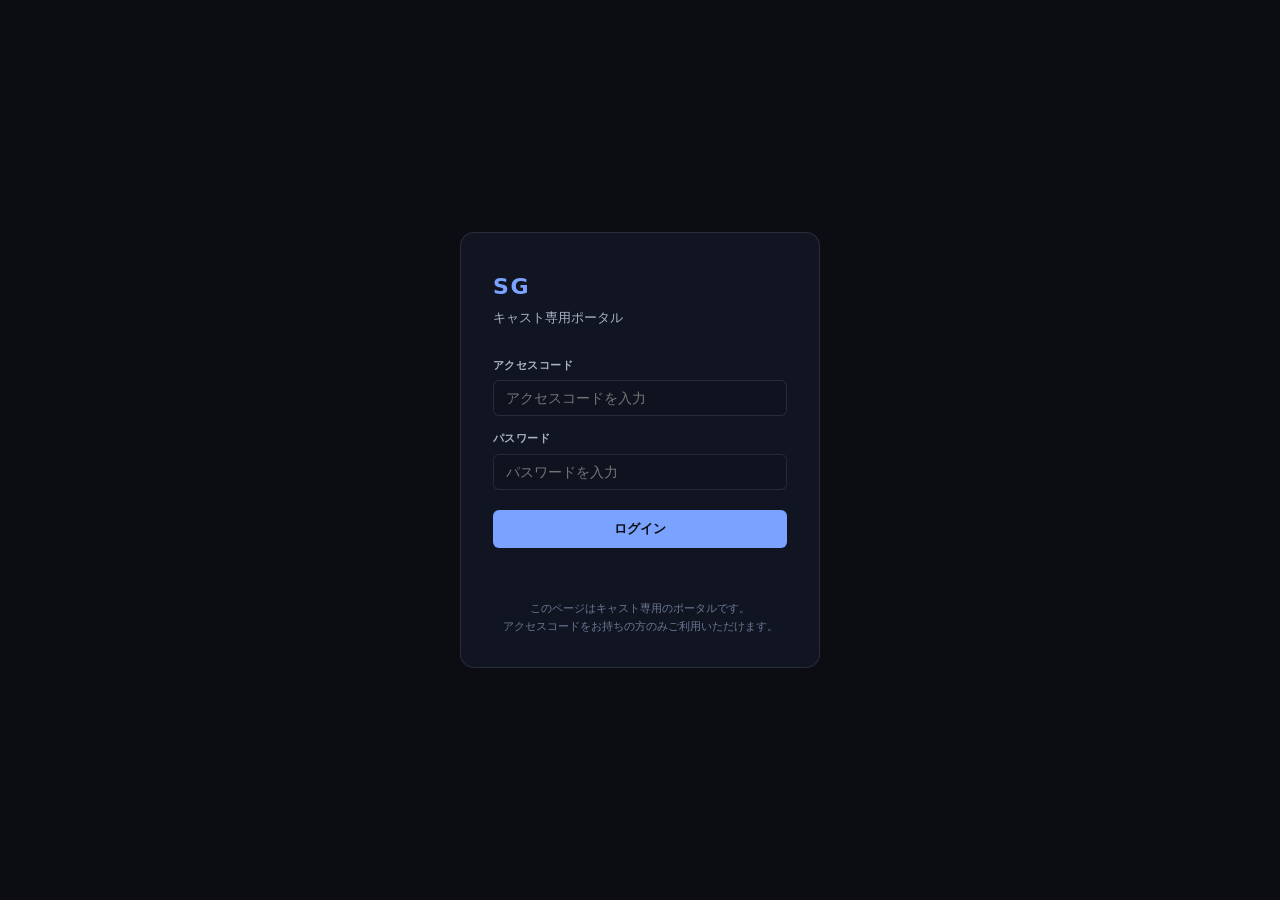
<file: mobile/cast/home.html>
<!doctype html>
<html lang="ja">
<head>
  <meta charset="UTF-8" />
  <meta name="viewport" content="width=device-width, initial-scale=1.0, maximum-scale=1.0, viewport-fit=cover" />
  <link rel="manifest" href="../manifest.json">
  <meta name="apple-mobile-web-app-capable" content="yes">
  <meta name="apple-mobile-web-app-status-bar-style" content="black-translucent">
  <meta name="theme-color" content="#0b0d12">
  <title>ホーム — SG キャスト</title>
  <link rel="stylesheet" href="../style.css" />
</head>
<body>
<script src="auth.js"></script>
<script>requireAuth();</script>

<div class="app-shell">
  <!-- Header -->
  <header class="app-header">
    <span class="app-header__logo">SG</span>
    <span class="app-header__title">キャストポータル</span>
    <span class="app-header__badge">仮画面</span>
    <button class="app-header__action" onclick="logout()">ログアウト</button>
  </header>

  <!-- Body -->
  <main class="app-body">

    <!-- 挨拶 + 出勤状態 -->
    <div class="card card--accent-green mb-16 d-flex align-center gap-16">
      <div class="cast-avatar">あ</div>
      <div class="flex-1">
        <div class="cast-name">あおい さん</div>
        <div class="text-sm text-muted">ごほうび</div>
      </div>
      <span class="badge badge--green" id="status-badge">● 出勤中</span>
    </div>

    <!-- 今日の概要 -->
    <div class="summary-grid">
      <div class="summary-card">
        <div class="summary-card__label">本日の予約</div>
        <div class="summary-card__value" id="today-count">0<span class="summary-card__unit">件</span></div>
      </div>
      <div class="summary-card">
        <div class="summary-card__label">出勤時間</div>
        <div class="summary-card__value summary-card__value--sm" id="clock-in-time">18:30〜</div>
      </div>
    </div>

    <!-- 次の予約 -->
    <div class="section-header">
      <h2>次の予約</h2>
      <a href="schedule.html">すべて見る</a>
    </div>
    <div id="next-booking"></div>

    <!-- 本日の予約一覧 -->
    <div class="section-header mt-4">
      <h2>本日の予約</h2>
    </div>
    <div class="card" id="today-bookings"></div>

  </main>

  <!-- Bottom Nav -->
  <nav class="bottom-nav">
    <a class="bottom-nav__item active" href="home.html">
      <svg viewBox="0 0 24 24" fill="none" stroke="currentColor" stroke-width="2" stroke-linecap="round" stroke-linejoin="round">
        <path d="m3 9 9-7 9 7v11a2 2 0 0 1-2 2H5a2 2 0 0 1-2-2z"/><polyline points="9 22 9 12 15 12 15 22"/>
      </svg>
      ホーム
    </a>
    <a class="bottom-nav__item" href="schedule.html">
      <svg viewBox="0 0 24 24" fill="none" stroke="currentColor" stroke-width="2" stroke-linecap="round" stroke-linejoin="round">
        <rect x="3" y="4" width="18" height="18" rx="2" ry="2"/><line x1="16" y1="2" x2="16" y2="6"/><line x1="8" y1="2" x2="8" y2="6"/><line x1="3" y1="10" x2="21" y2="10"/>
      </svg>
      予約
    </a>
    <a class="bottom-nav__item" href="attendance.html">
      <svg viewBox="0 0 24 24" fill="none" stroke="currentColor" stroke-width="2" stroke-linecap="round" stroke-linejoin="round">
        <circle cx="12" cy="12" r="10"/><polyline points="12 6 12 12 16 14"/>
      </svg>
      勤怠
    </a>
    <a class="bottom-nav__item" href="chat.html">
      <svg viewBox="0 0 24 24" fill="none" stroke="currentColor" stroke-width="2" stroke-linecap="round" stroke-linejoin="round">
        <path d="M21 15a2 2 0 0 1-2 2H7l-4 4V5a2 2 0 0 1 2-2h14a2 2 0 0 1 2 2z"/>
      </svg>
      チャット
    </a>
    <a class="bottom-nav__item" href="profile.html">
      <svg viewBox="0 0 24 24" fill="none" stroke="currentColor" stroke-width="2" stroke-linecap="round" stroke-linejoin="round">
        <path d="M20 21v-2a4 4 0 0 0-4-4H8a4 4 0 0 0-4 4v2"/><circle cx="12" cy="7" r="4"/>
      </svg>
      マイページ
    </a>
  </nav>
</div>

<script type="module" src="./script.js"></script>
</body>
</html>
</file>
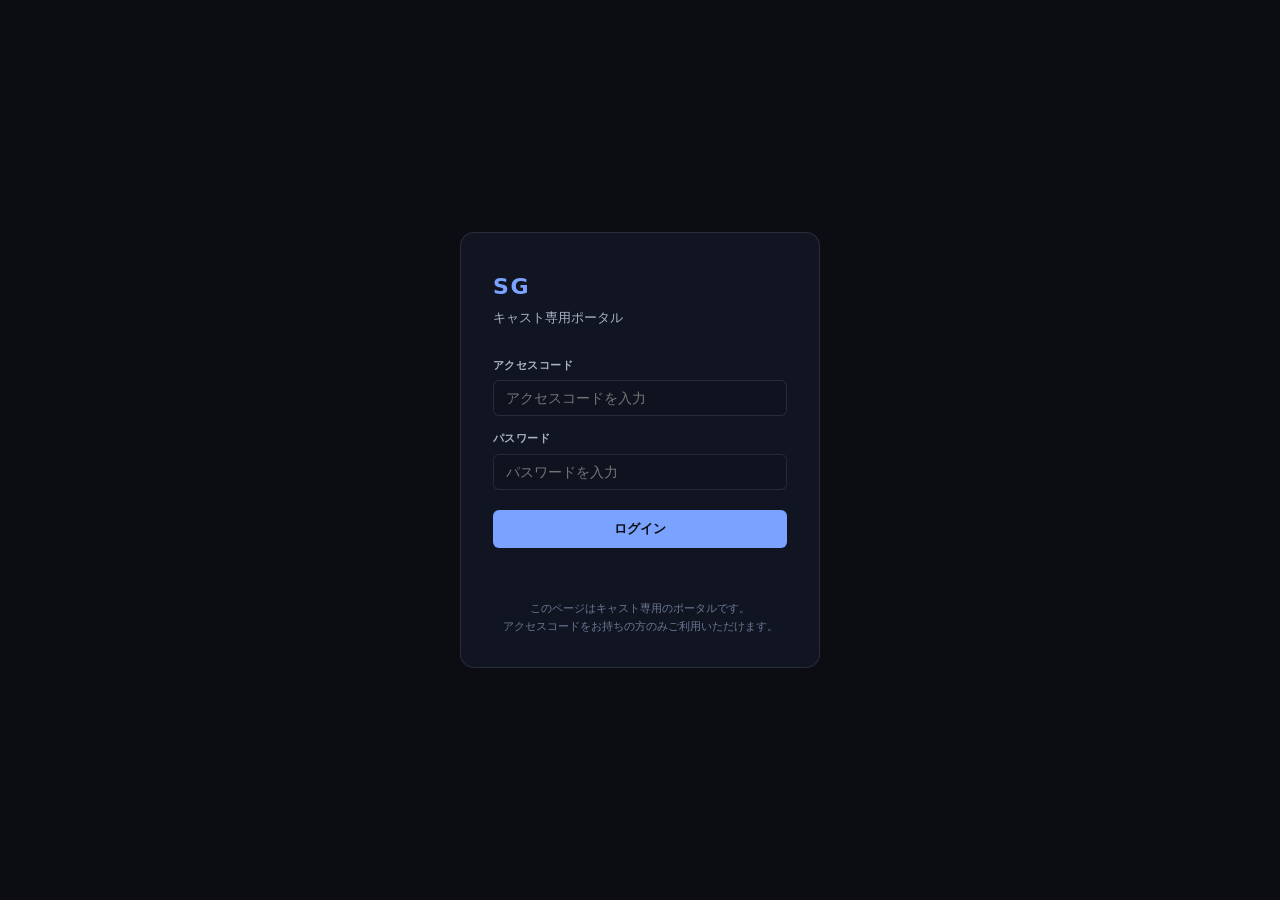
<file: mobile/cast/login.html>
<!doctype html>
<html lang="ja">
<head>
  <meta charset="UTF-8" />
  <meta name="viewport" content="width=device-width, initial-scale=1.0, maximum-scale=1.0, viewport-fit=cover" />
  <link rel="manifest" href="../manifest.json">
  <meta name="apple-mobile-web-app-capable" content="yes">
  <meta name="apple-mobile-web-app-status-bar-style" content="black-translucent">
  <meta name="theme-color" content="#0b0d12">
  <title>ログイン — SG キャスト</title>
  <link rel="stylesheet" href="../style.css" />
</head>
<body>
<div class="login-wrap">
  <div class="login-card">
    <div class="login-logo">SG</div>
    <div class="login-subtitle">キャスト専用ポータル</div>

    <label class="login-label" for="code">アクセスコード</label>
    <input class="login-input" type="password" id="code" placeholder="アクセスコードを入力" autocomplete="off" />
    <label class="login-label login-label--mt" for="password">パスワード</label>
    <input class="login-input" type="password" id="password" placeholder="パスワードを入力" autocomplete="off" />
    <button class="login-btn" id="login-btn">ログイン</button>
    <div class="login-error" id="login-error"></div>

    <div class="login-note">このページはキャスト専用のポータルです。<br>アクセスコードをお持ちの方のみご利用いただけます。</div>
  </div>
</div>

<script src="auth.js"></script>
<script type="module" src="./script.js"></script>
</body>
</html>
</file>
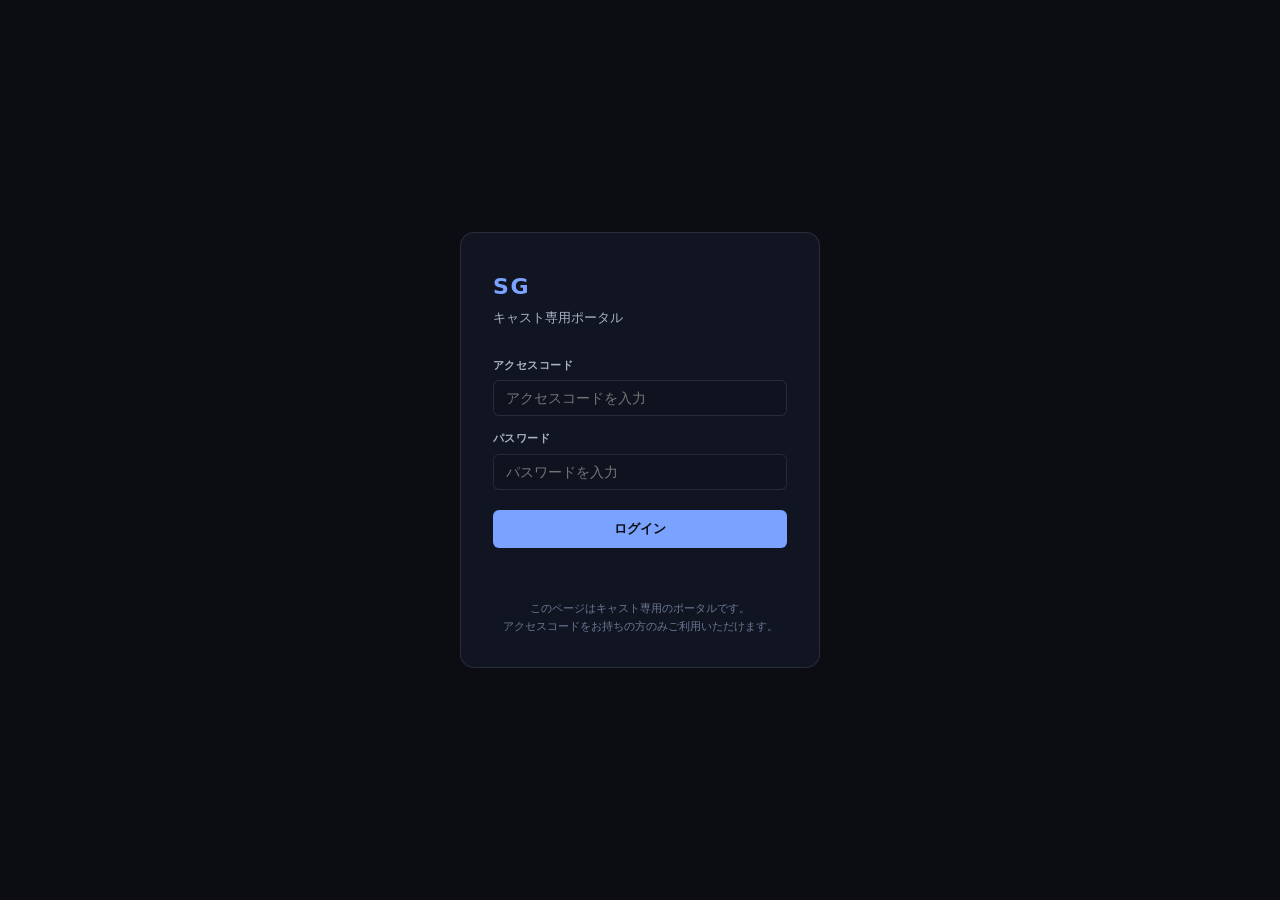
<file: mobile/cast/profile.html>
<!doctype html>
<html lang="ja">
<head>
  <meta charset="UTF-8" />
  <meta name="viewport" content="width=device-width, initial-scale=1.0, maximum-scale=1.0, viewport-fit=cover" />
  <link rel="manifest" href="../manifest.json">
  <meta name="apple-mobile-web-app-capable" content="yes">
  <meta name="apple-mobile-web-app-status-bar-style" content="black-translucent">
  <meta name="theme-color" content="#0b0d12">
  <title>マイページ — SG キャスト</title>
  <link rel="stylesheet" href="../style.css" />
</head>
<body>
<script src="auth.js"></script>
<script>requireAuth();</script>

<div class="app-shell">
  <!-- Header -->
  <header class="app-header">
    <span class="app-header__logo">SG</span>
    <span class="app-header__title">マイページ</span>
    <span class="app-header__badge">仮画面</span>
    <button class="app-header__action" onclick="logout()">ログアウト</button>
  </header>

  <!-- Body -->
  <main class="app-body">

    <!-- プロフィールカード -->
    <div class="card mb-16 d-flex align-center gap-16">
      <div class="profile-avatar">あ</div>
      <div class="profile-info">
        <div class="profile-info__name">あおい</div>
        <div class="profile-info__brand">ごほうび &nbsp;|&nbsp; レギュラー</div>
        <div class="profile-info__rank-next">次のランクまで: 接客件数 18件</div>
        <div class="profile-badge-row">
          <span class="badge badge--blue badge--xs">在籍中</span>
          <span class="badge badge--dim badge--xs">ID: 101</span>
        </div>
      </div>
    </div>

    <!-- 今月の実績 -->
    <div class="date-nav">
      <button class="date-nav__btn" id="prev-month" aria-label="前月">
        <svg width="16" height="16" viewBox="0 0 24 24" fill="none" stroke="currentColor" stroke-width="2.5" stroke-linecap="round" stroke-linejoin="round"><polyline points="15 18 9 12 15 6"/></svg>
      </button>
      <span class="date-nav__label" id="month-label">2026年4月の実績</span>
      <button class="date-nav__btn" id="next-month" aria-label="翌月">
        <svg width="16" height="16" viewBox="0 0 24 24" fill="none" stroke="currentColor" stroke-width="2.5" stroke-linecap="round" stroke-linejoin="round"><polyline points="9 18 15 12 9 6"/></svg>
      </button>
    </div>
    <div class="summary-grid mb-16">
      <div class="summary-card">
        <div class="summary-card__label">出勤日数</div>
        <div class="summary-card__value">5<span class="summary-card__unit">日</span></div>
      </div>
      <div class="summary-card">
        <div class="summary-card__label">総勤務時間</div>
        <div class="summary-card__value">24.5<span class="summary-card__unit">h</span></div>
      </div>
      <div class="summary-card">
        <div class="summary-card__label">接客本数</div>
        <div class="summary-card__value">13<span class="summary-card__unit">件</span></div>
      </div>
      <div class="summary-card">
        <div class="summary-card__label">シフト未提出</div>
        <div class="summary-card__value">4/10</div>
      </div>
    </div>

    <!-- メニュー -->
    <div class="section-header">
      <h2>キャスト機能</h2>
    </div>
    <div class="menu-list">
      <a class="menu-item" href="#">
        <span class="menu-item__icon">
          <svg width="18" height="18" viewBox="0 0 24 24" fill="none" stroke="currentColor" stroke-width="2" stroke-linecap="round" stroke-linejoin="round"><path d="M14 2H6a2 2 0 0 0-2 2v16a2 2 0 0 0 2 2h12a2 2 0 0 0 2-2V8z"/><polyline points="14 2 14 8 20 8"/><line x1="16" y1="13" x2="8" y2="13"/><line x1="16" y1="17" x2="8" y2="17"/><polyline points="10 9 9 9 8 9"/></svg>
        </span>
        <span class="menu-item__label">各種明細</span>
        <span class="menu-item__arrow">
          <svg width="14" height="14" viewBox="0 0 24 24" fill="none" stroke="currentColor" stroke-width="2.5" stroke-linecap="round" stroke-linejoin="round"><polyline points="9 18 15 12 9 6"/></svg>
        </span>
      </a>
      <a class="menu-item" href="#">
        <span class="menu-item__icon">
          <svg width="18" height="18" viewBox="0 0 24 24" fill="none" stroke="currentColor" stroke-width="2" stroke-linecap="round" stroke-linejoin="round"><circle cx="12" cy="12" r="3"/><path d="M19.4 15a1.65 1.65 0 0 0 .33 1.82l.06.06a2 2 0 0 1-2.83 2.83l-.06-.06a1.65 1.65 0 0 0-1.82-.33 1.65 1.65 0 0 0-1 1.51V21a2 2 0 0 1-4 0v-.09A1.65 1.65 0 0 0 9 19.4a1.65 1.65 0 0 0-1.82.33l-.06.06a2 2 0 0 1-2.83-2.83l.06-.06A1.65 1.65 0 0 0 4.68 15a1.65 1.65 0 0 0-1.51-1H3a2 2 0 0 1 0-4h.09A1.65 1.65 0 0 0 4.6 9a1.65 1.65 0 0 0-.33-1.82l-.06-.06a2 2 0 0 1 2.83-2.83l.06.06A1.65 1.65 0 0 0 9 4.68a1.65 1.65 0 0 0 1-1.51V3a2 2 0 0 1 4 0v.09a1.65 1.65 0 0 0 1 1.51 1.65 1.65 0 0 0 1.82-.33l.06-.06a2 2 0 0 1 2.83 2.83l-.06.06A1.65 1.65 0 0 0 19.4 9a1.65 1.65 0 0 0 1.51 1H21a2 2 0 0 1 0 4h-.09a1.65 1.65 0 0 0-1.51 1z"/></svg>
        </span>
        <span class="menu-item__label">個別設定</span>
        <span class="menu-item__arrow">
          <svg width="14" height="14" viewBox="0 0 24 24" fill="none" stroke="currentColor" stroke-width="2.5" stroke-linecap="round" stroke-linejoin="round"><polyline points="9 18 15 12 9 6"/></svg>
        </span>
      </a>
      <a class="menu-item" href="#">
        <span class="menu-item__icon">
          <svg width="18" height="18" viewBox="0 0 24 24" fill="none" stroke="currentColor" stroke-width="2" stroke-linecap="round" stroke-linejoin="round"><rect x="3" y="11" width="18" height="11" rx="2" ry="2"/><path d="M7 11V7a5 5 0 0 1 10 0v4"/></svg>
        </span>
        <span class="menu-item__label">パスワード変更</span>
        <span class="menu-item__arrow">
          <svg width="14" height="14" viewBox="0 0 24 24" fill="none" stroke="currentColor" stroke-width="2.5" stroke-linecap="round" stroke-linejoin="round"><polyline points="9 18 15 12 9 6"/></svg>
        </span>
      </a>
      <a class="menu-item" href="chat_room.html?id=sg-1">
        <span class="menu-item__icon menu-item__icon--muted">
          <svg width="18" height="18" viewBox="0 0 24 24" fill="none" stroke="currentColor" stroke-width="2" stroke-linecap="round" stroke-linejoin="round"><circle cx="12" cy="12" r="10"/><line x1="12" y1="8" x2="12" y2="12"/><line x1="12" y1="16" x2="12.01" y2="16"/></svg>
        </span>
        <span class="menu-item__label">店舗お問い合わせ</span>
        <span class="menu-item__arrow">
          <svg width="14" height="14" viewBox="0 0 24 24" fill="none" stroke="currentColor" stroke-width="2.5" stroke-linecap="round" stroke-linejoin="round"><polyline points="9 18 15 12 9 6"/></svg>
        </span>
      </a>
    </div>

    <div class="profile-footer">
      SG キャストポータル &nbsp;v0.1.0 (仮)<br>
      <span class="text-xs">※ こちらは仮実装の画面です</span>
    </div>

  </main>

  <!-- Bottom Nav -->
  <nav class="bottom-nav">
    <a class="bottom-nav__item" href="home.html">
      <svg viewBox="0 0 24 24" fill="none" stroke="currentColor" stroke-width="2" stroke-linecap="round" stroke-linejoin="round">
        <path d="m3 9 9-7 9 7v11a2 2 0 0 1-2 2H5a2 2 0 0 1-2-2z"/><polyline points="9 22 9 12 15 12 15 22"/>
      </svg>
      ホーム
    </a>
    <a class="bottom-nav__item" href="schedule.html">
      <svg viewBox="0 0 24 24" fill="none" stroke="currentColor" stroke-width="2" stroke-linecap="round" stroke-linejoin="round">
        <rect x="3" y="4" width="18" height="18" rx="2" ry="2"/><line x1="16" y1="2" x2="16" y2="6"/><line x1="8" y1="2" x2="8" y2="6"/><line x1="3" y1="10" x2="21" y2="10"/>
      </svg>
      予約
    </a>
    <a class="bottom-nav__item" href="attendance.html">
      <svg viewBox="0 0 24 24" fill="none" stroke="currentColor" stroke-width="2" stroke-linecap="round" stroke-linejoin="round">
        <circle cx="12" cy="12" r="10"/><polyline points="12 6 12 12 16 14"/>
      </svg>
      勤怠
    </a>
    <a class="bottom-nav__item" href="chat.html">
      <svg viewBox="0 0 24 24" fill="none" stroke="currentColor" stroke-width="2" stroke-linecap="round" stroke-linejoin="round">
        <path d="M21 15a2 2 0 0 1-2 2H7l-4 4V5a2 2 0 0 1 2-2h14a2 2 0 0 1 2 2z"/>
      </svg>
      チャット
    </a>
    <a class="bottom-nav__item active" href="profile.html">
      <svg viewBox="0 0 24 24" fill="none" stroke="currentColor" stroke-width="2" stroke-linecap="round" stroke-linejoin="round">
        <path d="M20 21v-2a4 4 0 0 0-4-4H8a4 4 0 0 0-4 4v2"/><circle cx="12" cy="7" r="4"/>
      </svg>
      マイページ
    </a>
  </nav>
</div>

<script type="module" src="./script.js"></script>
</body>
</html>
</file>
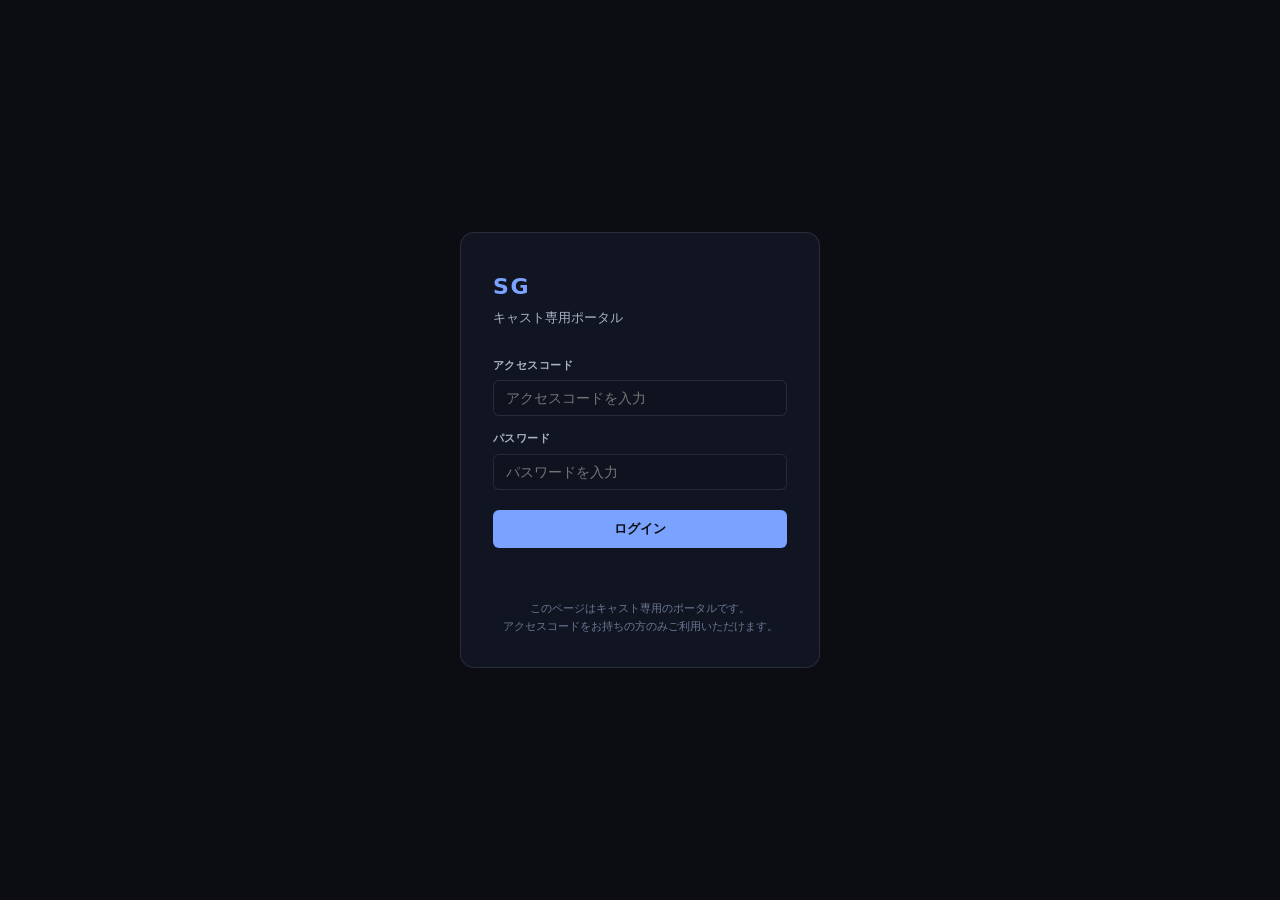
<file: mobile/cast/schedule.html>
<!doctype html>
<html lang="ja">
<head>
  <meta charset="UTF-8" />
  <meta name="viewport" content="width=device-width, initial-scale=1.0, maximum-scale=1.0, viewport-fit=cover" />
  <link rel="manifest" href="../manifest.json">
  <meta name="apple-mobile-web-app-capable" content="yes">
  <meta name="apple-mobile-web-app-status-bar-style" content="black-translucent">
  <meta name="theme-color" content="#0b0d12">
  <title>予約一覧 — SG キャスト</title>
  <link rel="stylesheet" href="../style.css" />
</head>
<body>
<script src="auth.js"></script>
<script>requireAuth();</script>

<div class="app-shell">
  <!-- Header -->
  <header class="app-header">
    <span class="app-header__logo">SG</span>
    <span class="app-header__title">予約一覧</span>
    <span class="app-header__badge">仮画面</span>
    <button class="app-header__action" onclick="logout()">ログアウト</button>
  </header>

  <!-- Body -->
  <main class="app-body">

    <!-- 日付ナビ -->
    <div class="date-nav">
      <button class="date-nav__btn" id="prev-day" aria-label="前日">
        <svg width="16" height="16" viewBox="0 0 24 24" fill="none" stroke="currentColor" stroke-width="2.5" stroke-linecap="round" stroke-linejoin="round"><polyline points="15 18 9 12 15 6"/></svg>
      </button>
      <span class="date-nav__label" id="date-label">2026年4月6日（月）</span>
      <button class="date-nav__btn" id="next-day" aria-label="翌日">
        <svg width="16" height="16" viewBox="0 0 24 24" fill="none" stroke="currentColor" stroke-width="2.5" stroke-linecap="round" stroke-linejoin="round"><polyline points="9 18 15 12 9 6"/></svg>
      </button>
    </div>

    <!-- 件数サマリー -->
    <div class="badge-row">
      <span class="badge badge--dim"   id="badge-total">全 0件</span>
      <span class="badge badge--green" id="badge-completed">完了 0件</span>
      <span class="badge badge--blue"  id="badge-active">進行中 0件</span>
      <span class="badge badge--amber" id="badge-pending">予定 0件</span>
    </div>

    <!-- 予約カード一覧 -->
    <div id="booking-list"></div>

  </main>

  <!-- Bottom Nav -->
  <nav class="bottom-nav">
    <a class="bottom-nav__item" href="home.html">
      <svg viewBox="0 0 24 24" fill="none" stroke="currentColor" stroke-width="2" stroke-linecap="round" stroke-linejoin="round">
        <path d="m3 9 9-7 9 7v11a2 2 0 0 1-2 2H5a2 2 0 0 1-2-2z"/><polyline points="9 22 9 12 15 12 15 22"/>
      </svg>
      ホーム
    </a>
    <a class="bottom-nav__item active" href="schedule.html">
      <svg viewBox="0 0 24 24" fill="none" stroke="currentColor" stroke-width="2" stroke-linecap="round" stroke-linejoin="round">
        <rect x="3" y="4" width="18" height="18" rx="2" ry="2"/><line x1="16" y1="2" x2="16" y2="6"/><line x1="8" y1="2" x2="8" y2="6"/><line x1="3" y1="10" x2="21" y2="10"/>
      </svg>
      予約
    </a>
    <a class="bottom-nav__item" href="attendance.html">
      <svg viewBox="0 0 24 24" fill="none" stroke="currentColor" stroke-width="2" stroke-linecap="round" stroke-linejoin="round">
        <circle cx="12" cy="12" r="10"/><polyline points="12 6 12 12 16 14"/>
      </svg>
      勤怠
    </a>
    <a class="bottom-nav__item" href="chat.html">
      <svg viewBox="0 0 24 24" fill="none" stroke="currentColor" stroke-width="2" stroke-linecap="round" stroke-linejoin="round">
        <path d="M21 15a2 2 0 0 1-2 2H7l-4 4V5a2 2 0 0 1 2-2h14a2 2 0 0 1 2 2z"/>
      </svg>
      チャット
    </a>
    <a class="bottom-nav__item" href="profile.html">
      <svg viewBox="0 0 24 24" fill="none" stroke="currentColor" stroke-width="2" stroke-linecap="round" stroke-linejoin="round">
        <path d="M20 21v-2a4 4 0 0 0-4-4H8a4 4 0 0 0-4 4v2"/><circle cx="12" cy="7" r="4"/>
      </svg>
      マイページ
    </a>
  </nav>
</div>

<script type="module" src="./script.js"></script>
</body>
</html>
</file>
<file: style.css>
*, *::before, *::after { box-sizing: border-box; margin: 0; padding: 0; }

:root {
  --bg:       #0b0d12;
  --panel:    #111522;
  --panel-row:#1b233a;
  --deep:     #0f1320;
  --hover:    #1a2035;
  --text:     #e9edf5;
  --muted:    #aab3c5;
  --dim:      #6b7894;
  --blue:     #7aa2ff;
  --cyan:     #62d0ff;
  --green:    #5fe2a2;
  --red:      #ff6b7f;
  --amber:    #ffc26b;
  --line:     rgba(255,255,255,0.10);
  --line-2:   rgba(255,255,255,0.16);
  --radius:   14px;
  --radius-sm:10px;
  --shadow:   0 18px 60px rgba(0,0,0,0.45);
  --font:     "Segoe UI","Noto Sans JP","Yu Gothic","Meiryo",system-ui,sans-serif;
}

html, body {
  min-height: 100%;
  background: var(--bg);
  background-image:
    radial-gradient(ellipse 60% 40% at 20% 10%, rgba(122,162,255,0.06) 0%, transparent 60%),
    radial-gradient(ellipse 40% 30% at 80% 20%, rgba(98,208,255,0.04) 0%, transparent 60%),
    radial-gradient(ellipse 50% 40% at 50% 90%, rgba(95,226,162,0.03) 0%, transparent 60%);
  color: var(--text);
  font-family: var(--font);
  font-size: 14px;
  line-height: 1.6;
  -webkit-font-smoothing: antialiased;
}

/* ── トップバー ── */
.topbar {
  position: sticky;
  top: 0;
  z-index: 100;
  background: rgba(11,13,18,0.85);
  backdrop-filter: blur(12px);
  -webkit-backdrop-filter: blur(12px);
  border-bottom: 1px solid var(--line);
  padding: 0 24px;
  height: 56px;
  display: flex;
  align-items: center;
  gap: 12px;
}
.topbar__logo {
  font-size: 18px;
  font-weight: 700;
  letter-spacing: .06em;
  background: linear-gradient(135deg, var(--blue), var(--cyan));
  -webkit-background-clip: text;
  -webkit-text-fill-color: transparent;
  background-clip: text;
}
.topbar__title {
  font-size: 13px;
  color: var(--muted);
  border-left: 1px solid var(--line-2);
  padding-left: 12px;
  margin-left: 4px;
}
.topbar__badge {
  margin-left: auto;
  font-size: 11px;
  color: var(--amber);
  background: rgba(255,194,107,0.12);
  border: 1px solid rgba(255,194,107,0.25);
  border-radius: 20px;
  padding: 2px 10px;
}

/* ── ページレイアウト ── */
.page {
  max-width: 860px;
  margin: 0 auto;
  padding: 32px 20px 80px;
}

.page-header {
  margin-bottom: 28px;
}
.page-header h1 {
  font-size: 20px;
  font-weight: 700;
  color: var(--text);
}
.page-header p {
  margin-top: 4px;
  font-size: 12px;
  color: var(--dim);
}

/* ── プリセットバー ── */
.preset-bar {
  display: flex;
  align-items: center;
  gap: 6px;
  flex-wrap: wrap;
  margin-top: 10px;
}
.preset-bar__label {
  font-size: 11px;
  color: var(--muted);
  white-space: nowrap;
}
.preset-btn {
  padding: 4px 12px;
  font-size: 12px;
  font-family: var(--font);
  border-radius: 20px;
  border: 1px solid var(--line-2);
  background: transparent;
  color: var(--muted);
  cursor: pointer;
  transition: background 0.15s, color 0.15s, border-color 0.15s;
}
.preset-btn:hover {
  background: var(--hover);
  color: var(--text);
}
.preset-btn.is-active {
  background: rgba(122,162,255,0.18);
  border-color: var(--blue);
  color: var(--blue);
}

/* ── カード ── */
.card {
  background: var(--panel);
  border: 1px solid var(--line);
  border-radius: var(--radius);
  padding: 24px;
  margin-bottom: 16px;
  box-shadow: var(--shadow);
}
.card-title {
  font-size: 12px;
  font-weight: 600;
  letter-spacing: .08em;
  text-transform: uppercase;
  color: var(--blue);
  margin-bottom: 18px;
  display: flex;
  align-items: center;
  gap: 8px;
}
.card-title::before {
  content: '';
  display: inline-block;
  width: 3px;
  height: 14px;
  background: linear-gradient(to bottom, var(--blue), var(--cyan));
  border-radius: 2px;
}

/* ── グリッド ── */
.grid-2 { display: grid; grid-template-columns: 1fr 1fr; gap: 14px 20px; }
.grid-3 { display: grid; grid-template-columns: 1fr 1fr 1fr; gap: 14px 20px; }
.col-span-2 { grid-column: span 2; }
.col-span-3 { grid-column: span 3; }

/* ── フォームフィールド ── */
.field { display: flex; flex-direction: column; gap: 6px; }
.field label {
  font-size: 11px;
  font-weight: 500;
  color: var(--muted);
  letter-spacing: .04em;
}
.field label .req {
  color: var(--red);
  margin-left: 3px;
}

input[type="text"],
input[type="tel"],
input[type="number"],
input[type="time"],
input[type="date"],
select,
textarea {
  width: 100%;
  background: var(--deep);
  border: 1px solid var(--line);
  border-radius: var(--radius-sm);
  color: var(--text);
  font-family: var(--font);
  font-size: 13px;
  padding: 9px 12px;
  outline: none;
  transition: border-color .15s, box-shadow .15s;
  appearance: none;
  -webkit-appearance: none;
}
input:focus, select:focus, textarea:focus {
  border-color: var(--blue);
  box-shadow: 0 0 0 3px rgba(122,162,255,0.15);
}
input::placeholder, textarea::placeholder {
  color: var(--dim);
}
select {
  background-image: url("data:image/svg+xml,%3Csvg xmlns='http://www.w3.org/2000/svg' width='12' height='8' viewBox='0 0 12 8'%3E%3Cpath d='M1 1l5 5 5-5' stroke='%23aab3c5' stroke-width='1.5' fill='none' stroke-linecap='round' stroke-linejoin='round'/%3E%3C/svg%3E");
  background-repeat: no-repeat;
  background-position: right 12px center;
  padding-right: 32px;
}
select option { background: var(--panel); }
textarea { resize: vertical; min-height: 80px; }

/* ── チェックボックス / ラジオ ── */
.check-group { display: flex; flex-wrap: wrap; gap: 12px; }
.check-item {
  display: flex;
  align-items: center;
  gap: 8px;
  cursor: pointer;
}
.check-item input[type="checkbox"],
.check-item input[type="radio"] {
  width: 16px;
  height: 16px;
  accent-color: var(--blue);
  cursor: pointer;
  flex-shrink: 0;
}
.check-item span {
  font-size: 13px;
  color: var(--text);
  user-select: none;
}

/* ── 区切り線 ── */
.divider { border: none; border-top: 1px solid var(--line); margin: 18px 0; }

/* ── 計算フィールド（読み取り専用） ── */
.field--calc input, .field--calc select {
  color: var(--cyan);
  background: rgba(98,208,255,0.05);
  border-color: rgba(98,208,255,0.2);
}

/* ── ボタン ── */
.btn-row {
  display: flex;
  justify-content: flex-end;
  gap: 12px;
  padding: 20px 0 0;
}
.btn {
  display: inline-flex;
  align-items: center;
  gap: 8px;
  border: none;
  border-radius: var(--radius-sm);
  font-family: var(--font);
  font-size: 13px;
  font-weight: 600;
  padding: 10px 24px;
  cursor: pointer;
  transition: opacity .15s, transform .1s;
}
.btn:active { transform: scale(.98); }
.btn-ghost {
  background: transparent;
  border: 1px solid var(--line-2);
  color: var(--muted);
}
.btn-ghost:hover { background: var(--hover); color: var(--text); }
.btn-primary {
  background: linear-gradient(135deg, var(--blue), #5a8aff);
  color: #fff;
  box-shadow: 0 4px 16px rgba(122,162,255,0.3);
}
.btn-primary:hover { opacity: .88; }

/* ── レスポンシブ ── */
@media (max-width: 640px) {
  .grid-2, .grid-3 { grid-template-columns: 1fr; }
  .col-span-2, .col-span-3 { grid-column: span 1; }
  .card { padding: 18px; }
  .topbar { padding: 0 16px; }
  .page { padding: 24px 14px 60px; }
}

/* ── スクロールバー ── */
::-webkit-scrollbar { width: 6px; }
::-webkit-scrollbar-track { background: var(--deep); }
::-webkit-scrollbar-thumb { background: rgba(255,255,255,0.15); border-radius: 3px; }

/* ── ナビ（topbar内） ── */
.topbar__nav {
  display: flex;
  gap: 4px;
  margin-left: 20px;
}
.topbar__nav a {
  font-size: 12px;
  color: var(--muted);
  text-decoration: none;
  padding: 4px 12px;
  border-radius: 6px;
  transition: background .15s, color .15s;
}
.topbar__nav a:hover { background: var(--hover); color: var(--text); }
.topbar__nav a.active { background: rgba(122,162,255,0.15); color: var(--blue); }

/* ── ページ上書き（一覧は横幅いっぱい使う） ── */
.page--wide {
  max-width: none;
  padding: 28px 20px 80px;
}

/* ── フィルタバー ── */
.filter-bar {
  display: flex;
  align-items: center;
  gap: 10px;
  flex-wrap: wrap;
  margin-bottom: 16px;
}
.filter-bar input[type="date"],
.filter-bar select {
  width: auto;
  min-width: 130px;
  font-size: 12px;
  padding: 7px 10px;
}
.filter-bar label {
  font-size: 11px;
  color: var(--muted);
  white-space: nowrap;
}
.filter-group {
  display: flex;
  align-items: center;
  gap: 6px;
}
.badge-count {
  font-size: 11px;
  color: var(--muted);
  margin-left: auto;
}
.badge-count strong {
  color: var(--text);
  font-size: 14px;
}

/* ── テーブルラッパー ── */
.table-wrap {
  overflow-x: auto;
  border: 1px solid var(--line);
  border-radius: var(--radius);
  box-shadow: var(--shadow);
}

/* ── テーブル本体 ── */
.booking-table {
  border-collapse: collapse;
  white-space: nowrap;
  font-size: 12px;
  width: 100%;
}

/* ── ヘッダ ── */
.booking-table thead {
  background: #0d1019;
}
.booking-table thead th {
  position: static;
  top: 0;
  background: #0d1019;
  color: var(--muted);
  font-weight: 600;
  font-size: 10px;
  letter-spacing: .06em;
  text-transform: uppercase;
  padding: 10px 12px;
  border-bottom: 1px solid var(--line-2);
  border-right: 1px solid rgba(255,255,255,0.06);
  text-align: left;
  z-index: 2;
}
.booking-table thead th:last-child { border-right: none; }
.booking-table thead th .th-sub {
  font-size: 9px;
  font-weight: 400;
  color: var(--dim);
  letter-spacing: 0;
  text-transform: none;
}
.booking-table thead th.col-sticky {
  position: sticky;
  left: 0;
  z-index: 3;
  background: #0d1019;
}
.booking-table thead th.col-sticky-2 { left: 44px; }

/* ── セル ── */
.booking-table tbody td {
  padding: 9px 12px;
  border-bottom: 1px solid var(--line);
  border-right: 1px solid rgba(255,255,255,0.06);
  color: var(--text);
  vertical-align: middle;
  background: var(--panel-row);
}
.booking-table tbody td:last-child { border-right: none; }
.booking-table tbody tr:nth-child(even) td { background: #161c2e; }
.booking-table tbody tr:nth-child(even) td.col-sticky { background: #161c2e; }
.booking-table tbody tr:last-child td { border-bottom: none; }
.booking-table tbody tr:hover td { background: var(--hover); }

/* sticky列 */
.booking-table tbody td.col-sticky {
  position: sticky;
  left: 0;
  z-index: 1;
  background: var(--panel);
  box-shadow: 2px 0 8px rgba(0,0,0,0.3);
}
.booking-table tbody td.col-sticky-2 {
  left: 44px;
  z-index: 1;
  background: var(--panel-row);
}
.booking-table tbody tr:hover td.col-sticky,
.booking-table tbody tr:hover td.col-sticky-2 {
  background: var(--hover);
}
.col-sticky-2 { box-shadow: 2px 0 8px rgba(0,0,0,0.3); }

/* ── No.列 ── */
.cell-no {
  color: var(--dim);
  font-size: 11px;
  width: 32px;
  text-align: center;
}

/* ── チェック系バッジ ── */
.chk-on {
  display: inline-block;
  width: 18px; height: 18px;
  background: rgba(95,226,162,0.15);
  border: 1px solid rgba(95,226,162,0.35);
  border-radius: 4px;
  color: var(--green);
  font-size: 11px;
  text-align: center;
  line-height: 18px;
}
.chk-off {
  display: inline-block;
  width: 18px; height: 18px;
  background: transparent;
  border: 1px solid var(--line);
  border-radius: 4px;
  color: var(--dim);
  font-size: 11px;
  text-align: center;
  line-height: 18px;
}

/* ── テキストバッジ ── */
.badge {
  display: inline-block;
  font-size: 10px;
  font-weight: 600;
  padding: 2px 7px;
  border-radius: 20px;
  letter-spacing: .04em;
}
.badge--blue  { color: var(--blue);  background: rgba(122,162,255,0.12); border: 1px solid rgba(122,162,255,0.25); }
.badge--cyan  { color: var(--cyan);  background: rgba(98,208,255,0.12);  border: 1px solid rgba(98,208,255,0.25); }
.badge--green { color: var(--green); background: rgba(95,226,162,0.12);  border: 1px solid rgba(95,226,162,0.25); }
.badge--amber { color: var(--amber); background: rgba(255,194,107,0.12); border: 1px solid rgba(255,194,107,0.25); }
.badge--red   { color: var(--red);   background: rgba(255,107,127,0.12); border: 1px solid rgba(255,107,127,0.25); }
.badge--dim   { color: var(--dim);   background: rgba(107,120,148,0.12); border: 1px solid rgba(107,120,148,0.2); }

/* ── 時刻・金額 ── */
.cell-time  { font-variant-numeric: tabular-nums; color: var(--cyan); }
.cell-money { font-variant-numeric: tabular-nums; color: var(--green); text-align: left; }
.cell-money-neg { font-variant-numeric: tabular-nums; color: var(--red); text-align: left; }
.cell-dim   { color: var(--dim); }

/* ── 備考列（1行固定） ── */
.cell-note {
  white-space: nowrap;
  min-width: 140px;
  max-width: 200px;
  font-size: 11px;
  color: var(--muted);
  line-height: 1.5;
}

/* ── OPタグ ── */
.op-tag {
  display: inline-block;
  font-size: 10px;
  background: rgba(255,107,127,0.12);
  border: 1px solid rgba(255,107,127,0.25);
  color: var(--red);
  border-radius: 4px;
  padding: 1px 6px;
  margin: 1px 2px 1px 0;
}

/* ── 列グループ区切り ── */
.booking-table th.grp-start,
.booking-table td.grp-start {
  border-left: 1px solid var(--line-2);
}

/* ── テーブル内チェックボックス ── */
.cell-chk {
  text-align: center;
  padding: 6px 8px;
}
.tbl-chk {
  width: 15px;
  height: 15px;
  accent-color: var(--blue);
  cursor: pointer;
  display: block;
  margin: 0 auto;
}
.chk-done {
  display: block;
  text-align: center;
  font-size: 13px;
  font-weight: 700;
  line-height: 1;
}
.chk-done--on  { color: var(--green); }
.chk-done--off { color: var(--text-muted); }

/* ── テーブル内セレクトボックス ── */
.tbl-select {
  width: auto;
  min-width: 72px;
  font-size: 11px;
  padding: 3px 22px 3px 7px;
  border-radius: 6px;
  background-color: var(--deep);
  background-position: right 7px center;
  background-size: 10px 6px;
}

/* ── 財布 〇/× ── */
.wallet-val {
}

/* ── SGリンク ── */
.cell-sglink {
  white-space: nowrap;
}
.sg-link {
  color: var(--blue);
  font-size: 11px;
  text-decoration: none;
  opacity: 0.8;
}
.sg-link:hover {
  opacity: 1;
  text-decoration: underline;
}

/* ── 行クリック可能 ── */
.booking-table tbody tr {
  cursor: pointer;
}

/* ── 予約追加ボタン（FAB） ── */
.fab-add {
  position: fixed;
  top: 68px;
  right: 16px;
  z-index: 150;
  display: flex;
  align-items: center;
  gap: 6px;
  padding: 8px 16px;
  background: var(--blue);
  color: #fff;
  font-size: 13px;
  font-weight: 600;
  font-family: var(--font);
  border: none;
  border-radius: 20px;
  cursor: pointer;
  box-shadow: 0 4px 16px rgba(122,162,255,0.35);
  transition: background .15s, transform .12s;
}
.fab-add:hover {
  background: #8ab4ff;
  transform: translateY(-1px);
}
.fab-add:active {
  transform: translateY(0);
}

/* ── ハーフモーダル（右下） ── */
.modal-overlay {
  position: fixed;
  bottom: 0;
  right: 0;
  width: min(520px, 100vw);
  height: 78vh;
  z-index: 200;
  pointer-events: none;
}
.modal-overlay.is-open {
  pointer-events: auto;
}
.modal-panel {
  width: 100%;
  height: 100%;
  background: var(--panel);
  border-top: 1px solid var(--line-2);
  border-left: 1px solid var(--line-2);
  border-top-left-radius: 18px;
  display: flex;
  flex-direction: column;
  transform: translateY(100%);
  transition: transform .28s cubic-bezier(0.32, 0.72, 0, 1);
  box-shadow: -12px -4px 48px rgba(0, 0, 0, 0.55);
}
.modal-overlay.is-open .modal-panel {
  transform: translateY(0);
}

/* ── 完了行グレーアウト ── */
.booking-table tbody tr.is-completed td {
  background: #1a1a22 !important;
  color: var(--text-muted);
  opacity: 0.55;
}
.booking-table tbody tr.is-completed td.col-sticky {
  background: #1a1a22 !important;
}

/* ── 選択行ハイライト ── */
.booking-table tbody tr.is-selected td {
  background: rgba(122, 162, 255, 0.22) !important;
  border-top: 1px solid rgba(122, 162, 255, 0.35);
  border-bottom: 1px solid rgba(122, 162, 255, 0.35);
}
.booking-table tbody tr.is-selected td.col-sticky {
  box-shadow: inset 4px 0 0 var(--blue), 2px 0 8px rgba(0, 0, 0, 0.3);
}

/* ── モーダルヘッダ ── */
.modal-header {
  display: flex;
  align-items: center;
  padding: 16px 20px;
  border-bottom: 1px solid var(--line);
  flex-shrink: 0;
  gap: 12px;
}
.modal-title-wrap {
  flex: 1;
  display: flex;
  flex-direction: column;
  gap: 2px;
}
.modal-label {
  font-size: 10px;
  font-weight: 600;
  letter-spacing: .08em;
  text-transform: uppercase;
  color: var(--blue);
}
.modal-subtitle {
  font-size: 14px;
  font-weight: 600;
  color: var(--text);
}
.modal-close {
  background: none;
  border: 1px solid var(--line);
  color: var(--muted);
  font-size: 13px;
  cursor: pointer;
  width: 28px;
  height: 28px;
  border-radius: 8px;
  display: flex;
  align-items: center;
  justify-content: center;
  flex-shrink: 0;
  transition: background .15s, color .15s, border-color .15s;
}
.modal-close:hover {
  background: var(--hover);
  color: var(--text);
  border-color: var(--line-2);
}

/* ── ヘッダーアクションボタン ── */
.modal-action-btns {
  display: flex;
  gap: 6px;
  flex-shrink: 0;
}
.modal-action-btn {
  padding: 5px 11px;
  font-size: 11px;
  font-weight: 600;
  font-family: var(--font);
  border-radius: 6px;
  cursor: pointer;
  border: 1px solid;
  transition: background .15s;
  white-space: nowrap;
}
.modal-action-btn--female {
  background: rgba(255,107,127,0.10);
  color: var(--red);
  border-color: rgba(255,107,127,0.28);
}
.modal-action-btn--female:hover {
  background: rgba(255,107,127,0.22);
}
.modal-action-btn--deli {
  background: rgba(98,208,255,0.10);
  color: var(--cyan);
  border-color: rgba(98,208,255,0.28);
}
.modal-action-btn--deli:hover {
  background: rgba(98,208,255,0.22);
}
.modal-action-btn--complete {
  background: rgba(95,226,162,0.10);
  color: var(--green);
  border-color: rgba(95,226,162,0.28);
}
.modal-action-btn--complete:hover {
  background: rgba(95,226,162,0.22);
}
.modal-action-btn--cancel-complete {
  background: rgba(255,194,107,0.10);
  color: var(--amber);
  border-color: rgba(255,194,107,0.28);
}
.modal-action-btn--cancel-complete:hover {
  background: rgba(255,194,107,0.22);
}
.modal-action-btn--save {
  background: rgba(122,162,255,0.10);
  color: var(--blue);
  border-color: rgba(122,162,255,0.28);
}
.modal-action-btn--save:hover {
  background: rgba(122,162,255,0.22);
}

/* ── センターポップアップ ── */
.center-popup {
  position: fixed;
  inset: 0;
  z-index: 300;
  display: flex;
  align-items: center;
  justify-content: center;
  pointer-events: none;
  opacity: 0;
  transition: opacity .18s;
}
.center-popup.is-open {
  pointer-events: auto;
  opacity: 1;
}
.center-popup__backdrop {
  position: absolute;
  inset: 0;
  background: rgba(0,0,0,0.55);
}
.center-popup__panel {
  position: relative;
  width: min(440px, 90vw);
  background: var(--panel);
  border: 1px solid var(--line-2);
  border-radius: var(--radius);
  box-shadow: var(--shadow);
  display: flex;
  flex-direction: column;
  transform: scale(0.94);
  transition: transform .18s cubic-bezier(0.32, 0.72, 0, 1);
}
.center-popup.is-open .center-popup__panel {
  transform: scale(1);
}
.center-popup__header {
  display: flex;
  align-items: center;
  padding: 14px 18px;
  border-bottom: 1px solid var(--line);
  gap: 12px;
}
.center-popup__title {
  flex: 1;
  font-size: 14px;
  font-weight: 600;
  color: var(--text);
}
.center-popup__copy {
  background: none;
  border: 1px solid var(--accent-blue);
  color: var(--accent-blue);
  font-size: 12px;
  cursor: pointer;
  height: 28px;
  padding: 0 10px;
  border-radius: 8px;
  display: flex;
  align-items: center;
  flex-shrink: 0;
  transition: background .15s, color .15s;
}
.center-popup__copy:hover {
  background: var(--accent-blue);
  color: #fff;
}
.center-popup__toast {
  position: fixed;
  bottom: 24px;
  right: 24px;
  transform: translateY(6px);
  background: var(--accent-green, #5fe2a2);
  color: #0b0d12;
  font-size: 12px;
  font-weight: 600;
  padding: 8px 18px;
  border-radius: 20px;
  white-space: nowrap;
  opacity: 0;
  pointer-events: none;
  z-index: 400;
  transition: opacity .2s, transform .2s;
}
.center-popup__toast.is-visible {
  opacity: 1;
  transform: translateY(0);
}
.center-popup__close {
  background: none;
  border: 1px solid var(--line);
  color: var(--muted);
  font-size: 13px;
  cursor: pointer;
  width: 28px;
  height: 28px;
  border-radius: 8px;
  display: flex;
  align-items: center;
  justify-content: center;
  flex-shrink: 0;
  transition: background .15s, color .15s, border-color .15s;
}
.center-popup__close:hover {
  background: var(--hover);
  color: var(--text);
  border-color: var(--line-2);
}
.center-popup__body {
  padding: 20px 18px;
  font-size: 13px;
  line-height: 1.85;
  color: var(--text);
  white-space: pre-wrap;
  font-family: var(--font);
}

/* ── モーダルボディ ── */
.modal-body {
  overflow-y: auto;
  padding: 20px;
  flex: 1;
}
.modal-body::-webkit-scrollbar { width: 4px; }
.modal-body::-webkit-scrollbar-track { background: transparent; }
.modal-body::-webkit-scrollbar-thumb { background: rgba(255,255,255,0.12); border-radius: 2px; }

/* ── モーダルフォームグリッド ── */
.mf-grid {
  display: grid;
  grid-template-columns: 1fr 1fr;
  gap: 14px 16px;
}
.mf {
  display: flex;
  flex-direction: column;
  gap: 5px;
}
.mf--span {
  grid-column: span 2;
}
.mf-divider {
  grid-column: 1 / -1;
  border-top: 1px solid var(--line);
  margin: 2px 0;
}
.mf__chk-row {
  display: flex;
  gap: 16px;
  align-items: center;
}
.mf__chk-item {
  display: flex;
  align-items: center;
  gap: 5px;
  font-size: 12px;
  color: var(--text);
  cursor: pointer;
}
.mf__label {
  font-size: 10px;
  font-weight: 600;
  color: var(--muted);
  letter-spacing: .06em;
}
.mf__ctrl {
  display: flex;
  align-items: center;
  gap: 10px;
  flex-wrap: wrap;
}
.mf__input,
.mf__select {
  width: 100%;
  background: var(--deep);
  border: 1px solid var(--line);
  border-radius: 8px;
  color: var(--text);
  font-size: 12px;
  padding: 7px 10px;
  outline: none;
  font-family: var(--font);
  transition: border-color .15s, box-shadow .15s;
  appearance: none;
  -webkit-appearance: none;
}
.mf__input:focus,
.mf__select:focus {
  border-color: var(--blue);
  box-shadow: 0 0 0 3px rgba(122,162,255,0.15);
}
.mf__select {
  background-image: url("data:image/svg+xml,%3Csvg xmlns='http://www.w3.org/2000/svg' width='12' height='8' viewBox='0 0 12 8'%3E%3Cpath d='M1 1l5 5 5-5' stroke='%23aab3c5' stroke-width='1.5' fill='none' stroke-linecap='round' stroke-linejoin='round'/%3E%3C/svg%3E");
  background-repeat: no-repeat;
  background-position: right 10px center;
  padding-right: 28px;
}
.mf__chk {
  width: 17px;
  height: 17px;
  accent-color: var(--blue);
  cursor: pointer;
  flex-shrink: 0;
}
.mf__radio {
  display: flex;
  align-items: center;
  gap: 5px;
  font-size: 13px;
  color: var(--text);
  cursor: pointer;
  user-select: none;
}
.mf__radio input[type="radio"] {
  width: 15px;
  height: 15px;
  accent-color: var(--blue);
  cursor: pointer;
  flex-shrink: 0;
}
.mf__textarea {
  width: 100%;
  background: var(--deep);
  border: 1px solid var(--line);
  border-radius: 8px;
  color: var(--text);
  font-size: 12px;
  padding: 7px 10px;
  outline: none;
  font-family: var(--font);
  resize: vertical;
  min-height: 62px;
  transition: border-color .15s, box-shadow .15s;
}
.mf__textarea:focus {
  border-color: var(--blue);
  box-shadow: 0 0 0 3px rgba(122,162,255,0.15);
}

/* ── 読み取り専用フィールド ── */
.mf__input.mf__input--ro {
  background: transparent;
  border: none;
  color: var(--text);
  font-size: 14px;
  font-weight: 600;
  cursor: default;
  padding-left: 2px;
  padding-right: 2px;
  user-select: none;
  -webkit-user-select: none;
  box-shadow: none;
}
.mf__input.mf__input--ro:focus {
  border: none;
  box-shadow: none;
}

/* ── TEL 入力 ── */
.mf__tel-wrap {
  display: flex;
  align-items: center;
  gap: 4px;
  width: 100%;
}
.mf__tel-box {
  flex: 1;
  min-width: 0;
}
.mf__tel-wrap .mf__tel-box {
  text-align: left;
}
.mf__tel-sep {
  color: var(--dim);
  font-size: 14px;
  flex-shrink: 0;
  line-height: 1;
}

/* ── 媒体 + 日付 ── */
.mf__media-wrap {
  display: flex;
  gap: 8px;
  width: 100%;
}
.mf__media-wrap .mf__select { flex: 1; }
.mf__media-date { flex: 1; min-width: 0; }

/* ── OP トグルボタン ── */
.mf__op-wrap {
  display: flex;
  flex-wrap: wrap;
  gap: 6px;
}
.mf__op-btn {
  display: flex;
  align-items: center;
  gap: 5px;
  padding: 5px 10px;
  font-size: 11px;
  font-weight: 600;
  font-family: var(--font);
  border-radius: 6px;
  cursor: pointer;
  border: 1px solid var(--line);
  background: var(--deep);
  color: var(--muted);
  transition: background .15s, border-color .15s, color .15s;
  user-select: none;
}
.mf__op-btn.is-active {
  background: rgba(122,162,255,0.15);
  border-color: rgba(122,162,255,0.45);
  color: var(--blue);
}
.mf__op-price {
  font-size: 10px;
  opacity: 0.7;
}

/* ── 移動時間 (数値 + 単位) ── */
.mf__num-wrap {
  display: flex;
  align-items: center;
  gap: 5px;
  width: 100%;
}
.mf__num-wrap .mf__input--num { flex: 1; }
.mf__unit {
  font-size: 12px;
  color: var(--muted);
  flex-shrink: 0;
}
</file>
<file: mobile/style.css>
*, *::before, *::after { box-sizing: border-box; margin: 0; padding: 0; }

:root {
  --bg:       #0b0d12;
  --panel:    #111522;
  --panel-row:#1b233a;
  --deep:     #0f1320;
  --hover:    #1a2035;
  --text:     #e9edf5;
  --muted:    #aab3c5;
  --dim:      #6b7894;
  --blue:     #7aa2ff;
  --cyan:     #62d0ff;
  --green:    #5fe2a2;
  --red:      #ff6b7f;
  --amber:    #ffc26b;
  --line:     rgba(255,255,255,0.10);
  --line-2:   rgba(255,255,255,0.16);
  --radius:   14px;
  --radius-sm:10px;
  --shadow:   0 18px 60px rgba(0,0,0,0.45);
  --font:     "Segoe UI","Noto Sans JP","Yu Gothic","Meiryo",system-ui,sans-serif;
  --header-h: 56px;
  --nav-h:    64px;
}

html, body {
  height: 100%;
  overflow: hidden;
  background: var(--bg);
  color: var(--text);
  font-family: var(--font);
  font-size: 14px;
  line-height: 1.6;
  -webkit-font-smoothing: antialiased;
  overscroll-behavior: none;
}

/* ── App Shell ── */
.app-shell {
  height: 100dvh;
  max-width: 480px;
  margin: 0 auto;
  position: relative;
}

/* ── App Header ── */
.app-header {
  position: fixed;
  top: 0;
  left: 50%;
  transform: translateX(-50%);
  width: 100%;
  max-width: 480px;
  background: rgba(11,13,18,0.92);
  backdrop-filter: blur(12px);
  -webkit-backdrop-filter: blur(12px);
  border-bottom: 1px solid var(--line);
  height: var(--header-h);
  display: flex;
  align-items: center;
  padding: 0 16px;
  gap: 10px;
  z-index: 100;
}
.app-header__logo {
  font-size: 18px;
  font-weight: 700;
  letter-spacing: .08em;
  background: linear-gradient(135deg, var(--blue), var(--cyan));
  -webkit-background-clip: text;
  -webkit-text-fill-color: transparent;
  background-clip: text;
}
.app-header__title {
  font-size: 13px;
  color: var(--muted);
  flex: 1;
}
.app-header__badge {
  font-size: 10px;
  color: var(--amber);
  background: rgba(255,194,107,0.12);
  border: 1px solid rgba(255,194,107,0.25);
  border-radius: 20px;
  padding: 2px 8px;
}
.app-header__action {
  background: transparent;
  border: 1px solid var(--line);
  color: var(--muted);
  cursor: pointer;
  padding: 4px 12px;
  border-radius: 4px;
  font-size: 12px;
  font-family: var(--font);
  display: flex;
  align-items: center;
  justify-content: center;
  transition: color 0.15s;
}
.app-header__action:hover { color: var(--text); }

/* ── App Body ── */
.app-body {
  height: 100dvh;
  box-sizing: border-box;
  padding: calc(var(--header-h) + 12px) 16px calc(var(--nav-h) + env(safe-area-inset-bottom, 0));
  overflow-y: auto;
}
.app-body--flush {
  padding: var(--header-h) 0 calc(var(--nav-h) + env(safe-area-inset-bottom, 0));
}

/* ── Bottom Navigation ── */
.bottom-nav {
  position: fixed;
  bottom: 0;
  left: 50%;
  transform: translateX(-50%);
  width: 100%;
  max-width: 480px;
  height: calc(var(--nav-h) + env(safe-area-inset-bottom, 0));
  padding-bottom: env(safe-area-inset-bottom, 0);
  background: rgba(17,21,34,0.96);
  backdrop-filter: blur(12px);
  -webkit-backdrop-filter: blur(12px);
  border-top: 1px solid var(--line);
  display: flex;
  align-items: stretch;
  z-index: 100;
}
.bottom-nav__item {
  flex: 1;
  display: flex;
  flex-direction: column;
  align-items: center;
  justify-content: center;
  gap: 4px;
  text-decoration: none;
  color: var(--dim);
  font-size: 10px;
  font-weight: 500;
  letter-spacing: 0.02em;
  transition: color 0.15s;
}
.bottom-nav__item svg { width: 22px; height: 22px; }
.bottom-nav__item.active { color: var(--blue); }
.bottom-nav__item:hover { color: var(--muted); }
.bottom-nav__item.active svg { stroke: var(--blue); }

/* ── Section Header ── */
.section-header {
  display: flex;
  align-items: center;
  justify-content: space-between;
  margin-bottom: 10px;
}
.section-header h2 {
  font-size: 13px;
  font-weight: 600;
  color: var(--muted);
  letter-spacing: 0.04em;
}
.section-header a {
  font-size: 12px;
  color: var(--blue);
  text-decoration: none;
}

/* ── Card ── */
.card {
  background: var(--panel);
  border: 1px solid var(--line);
  border-radius: var(--radius);
  padding: 16px;
  margin-bottom: 12px;
}
.card--accent-blue  { border-color: rgba(122,162,255,0.35); background: rgba(122,162,255,0.06); }
.card--accent-green { border-color: rgba(95,226,162,0.35);  background: rgba(95,226,162,0.06); }
.card--accent-amber { border-color: rgba(255,194,107,0.35); background: rgba(255,194,107,0.06); }
.card--accent-red   { border-color: rgba(255,107,127,0.35); background: rgba(255,107,127,0.06); }

/* ── Status Badge ── */
.badge {
  display: inline-flex;
  align-items: center;
  gap: 4px;
  font-size: 11px;
  font-weight: 600;
  letter-spacing: 0.04em;
  border-radius: 20px;
  padding: 3px 10px;
}
.badge--blue   { color: var(--blue);  background: rgba(122,162,255,0.14); border: 1px solid rgba(122,162,255,0.3); }
.badge--green  { color: var(--green); background: rgba(95,226,162,0.12);  border: 1px solid rgba(95,226,162,0.28); }
.badge--amber  { color: var(--amber); background: rgba(255,194,107,0.12); border: 1px solid rgba(255,194,107,0.28); }
.badge--red    { color: var(--red);   background: rgba(255,107,127,0.12); border: 1px solid rgba(255,107,127,0.28); }
.badge--dim    { color: var(--dim);   background: rgba(107,120,148,0.14); border: 1px solid rgba(107,120,148,0.25); }

/* ── Booking List Item ── */
.booking-item {
  display: flex;
  align-items: flex-start;
  gap: 12px;
  padding: 14px 0;
  border-bottom: 1px solid var(--line);
}
.booking-item:last-child { border-bottom: none; padding-bottom: 0; }
.booking-item:first-child { padding-top: 0; }

.booking-item__time {
  flex-shrink: 0;
  text-align: center;
  width: 44px;
}
.booking-item__time-start {
  font-size: 15px;
  font-weight: 700;
  color: var(--text);
  line-height: 1;
}
.booking-item__time-end {
  font-size: 11px;
  color: var(--muted);
  margin-top: 2px;
}

.booking-item__dot {
  flex-shrink: 0;
  width: 10px;
  display: flex;
  flex-direction: column;
  align-items: center;
  padding-top: 4px;
}
.booking-item__dot-circle {
  width: 10px;
  height: 10px;
  border-radius: 50%;
  background: var(--blue);
}
.booking-item__dot-circle.is-active { background: var(--green); box-shadow: 0 0 6px var(--green); }
.booking-item__dot-circle.is-done   { background: var(--dim); }

.booking-item__body { flex: 1; min-width: 0; }
.booking-item__customer {
  font-size: 14px;
  font-weight: 600;
  color: var(--text);
  margin-bottom: 3px;
  display: flex;
  align-items: center;
  gap: 6px;
}
.booking-item__detail {
  font-size: 12px;
  color: var(--muted);
  margin-bottom: 2px;
}
.booking-item__note {
  font-size: 11px;
  color: var(--amber);
  margin-top: 4px;
}

/* ── Attendance Clock ── */
.clock-btn-group {
  display: flex;
  gap: 10px;
  margin: 16px 0;
}
.clock-btn {
  flex: 1;
  height: 52px;
  border: none;
  border-radius: var(--radius-sm);
  font-size: 15px;
  font-weight: 700;
  cursor: pointer;
  transition: opacity 0.15s, transform 0.1s;
  letter-spacing: 0.04em;
}
.clock-btn:active { transform: scale(0.97); }
.clock-btn:disabled { opacity: 0.35; cursor: not-allowed; transform: none; }
.clock-btn--in     { background: var(--green); color: #0b0d12; }
.clock-btn--out    { background: var(--red);   color: #fff; }
.clock-btn--break  { background: var(--panel); color: var(--text); border: 1px solid var(--line-2); }

/* ── Attendance Log ── */
.att-log-item {
  display: flex;
  align-items: center;
  gap: 10px;
  padding: 10px 0;
  border-bottom: 1px solid var(--line);
}
.att-log-item:last-child { border-bottom: none; }
.att-log-item__date {
  width: 56px;
  flex-shrink: 0;
  font-size: 12px;
  color: var(--muted);
}
.att-log-item__times {
  flex: 1;
  font-size: 13px;
  font-variant-numeric: tabular-nums;
  color: var(--text);
}
.att-log-item__hours {
  font-size: 12px;
  color: var(--muted);
  flex-shrink: 0;
}

/* ── Summary Grid ── */
.summary-grid {
  display: grid;
  grid-template-columns: 1fr 1fr;
  gap: 10px;
  margin-bottom: 16px;
}
.summary-card {
  background: var(--panel);
  border: 1px solid var(--line);
  border-radius: var(--radius-sm);
  padding: 14px 12px;
  text-align: center;
}
.summary-card__label {
  font-size: 11px;
  color: var(--muted);
  margin-bottom: 4px;
}
.summary-card__value {
  font-size: 22px;
  font-weight: 700;
  color: var(--text);
  line-height: 1;
}
.summary-card__unit {
  font-size: 12px;
  color: var(--muted);
  margin-left: 2px;
}

/* ── Profile ── */
.profile-avatar {
  width: 72px;
  height: 72px;
  border-radius: 50%;
  background: linear-gradient(135deg, var(--blue), var(--cyan));
  display: flex;
  align-items: center;
  justify-content: center;
  font-size: 28px;
  font-weight: 700;
  color: #0b0d12;
  flex-shrink: 0;
}
.profile-info { flex: 1; }
.profile-info__name {
  font-size: 20px;
  font-weight: 700;
  color: var(--text);
  margin-bottom: 4px;
}
.profile-info__brand {
  font-size: 13px;
  color: var(--muted);
}
.profile-info__rank-next {
  font-size: 11px;
  color: var(--amber);
  margin-top: 3px;
}

.menu-list { margin-bottom: 12px; }
.menu-item {
  display: flex;
  align-items: center;
  gap: 12px;
  padding: 14px 16px;
  background: var(--panel);
  border: 1px solid var(--line);
  border-radius: var(--radius-sm);
  margin-bottom: 8px;
  cursor: pointer;
  text-decoration: none;
  color: var(--text);
  transition: background 0.15s;
}
.menu-item:hover { background: var(--hover); }
.menu-item__icon { color: var(--blue); flex-shrink: 0; }
.menu-item__label { flex: 1; font-size: 14px; }
.menu-item__arrow { color: var(--dim); }

/* ── Date Nav ── */
.date-nav {
  display: flex;
  align-items: center;
  justify-content: space-between;
  background: var(--panel);
  border: 1px solid var(--line);
  border-radius: var(--radius-sm);
  padding: 10px 16px;
  margin-bottom: 14px;
}
.date-nav__label {
  font-size: 15px;
  font-weight: 600;
  color: var(--text);
}
.date-nav__btn {
  background: transparent;
  border: 1px solid var(--line-2);
  border-radius: 6px;
  color: var(--muted);
  cursor: pointer;
  width: 32px;
  height: 32px;
  display: flex;
  align-items: center;
  justify-content: center;
  transition: color 0.15s, background 0.15s;
}
.date-nav__btn:hover { color: var(--text); background: var(--hover); }

/* ── Login Page ── */
.login-wrap {
  min-height: 100dvh;
  display: flex;
  align-items: center;
  justify-content: center;
  padding: 24px 20px;
  background: var(--bg);
}
.login-card {
  width: 100%;
  max-width: 360px;
  background: var(--panel);
  border: 1px solid var(--line);
  border-radius: var(--radius);
  padding: 36px 32px 32px;
}
.login-logo {
  font-size: 22px;
  font-weight: 700;
  color: var(--blue);
  letter-spacing: 0.08em;
  margin-bottom: 4px;
}
.login-subtitle {
  font-size: 13px;
  color: var(--muted);
  margin-bottom: 28px;
}
.login-label {
  display: block;
  font-size: 11px;
  font-weight: 600;
  color: var(--muted);
  letter-spacing: 0.04em;
  margin-bottom: 6px;
}
.login-input {
  width: 100%;
  background: var(--deep);
  border: 1px solid var(--line);
  border-radius: 6px;
  padding: 9px 12px;
  font-size: 14px;
  color: var(--text);
  font-family: var(--font);
  outline: none;
  transition: border-color 0.15s;
}
.login-input:focus { border-color: var(--blue); }
.login-btn {
  display: block;
  width: 100%;
  margin-top: 20px;
  padding: 10px;
  background: var(--blue);
  color: #0b0d12;
  font-size: 13px;
  font-weight: 700;
  font-family: var(--font);
  border: none;
  border-radius: 6px;
  cursor: pointer;
  transition: opacity 0.15s;
}
.login-btn:hover { opacity: 0.85; }
.login-error {
  margin-top: 12px;
  font-size: 12px;
  color: var(--red);
  min-height: 16px;
  text-align: center;
}
.login-note {
  margin-top: 24px;
  font-size: 11px;
  color: var(--dim);
  text-align: center;
  line-height: 1.6;
}

/* ── Utilities ── */
.mt-4  { margin-top: 4px; }
.mt-8  { margin-top: 8px; }
.mt-12 { margin-top: 12px; }
.mt-16 { margin-top: 16px; }
.mb-4  { margin-bottom: 4px; }
.mb-8  { margin-bottom: 8px; }
.mb-12 { margin-bottom: 12px; }
.mb-16 { margin-bottom: 16px; }
.text-muted  { color: var(--muted); }
.text-dim    { color: var(--dim); }
.text-green  { color: var(--green); }
.text-red    { color: var(--red); }
.text-blue   { color: var(--blue); }
.text-amber  { color: var(--amber); }
.text-sm  { font-size: 12px; }
.text-xs  { font-size: 11px; }
.text-bold { font-weight: 700; }
.text-center { text-align: center; }
.d-flex { display: flex; }
.align-center { align-items: center; }

/* ── Modal / Bottom Sheet ── */
.modal-overlay {
  position: fixed;
  inset: 0;
  background: rgba(0, 0, 0, 0.6);
  z-index: 300;
  opacity: 0;
  pointer-events: none;
  transition: opacity 0.25s;
}
.modal-overlay.is-open {
  opacity: 1;
  pointer-events: auto;
}
.modal-sheet {
  position: fixed;
  bottom: 0;
  left: 0;
  right: 0;
  background: var(--panel);
  border-top: 1px solid var(--line);
  border-radius: 16px 16px 0 0;
  z-index: 301;
  transform: translateY(100%);
  transition: transform 0.3s cubic-bezier(0.32, 0.72, 0, 1);
  max-height: 60vh;
  display: flex;
  flex-direction: column;
  overflow: hidden;
}
.modal-sheet.is-open {
  transform: translateY(0);
}
.modal-sheet__handle {
  width: 40px;
  height: 4px;
  background: var(--line-2);
  border-radius: 2px;
  margin: 12px auto 0;
}
.modal-sheet__header {
  display: flex;
  align-items: center;
  justify-content: space-between;
  padding: 16px 20px 12px;
  border-bottom: 1px solid var(--line);
}
.modal-sheet__title {
  font-size: 17px;
  font-weight: 700;
  color: var(--text);
}
.modal-sheet__close {
  background: none;
  border: none;
  color: var(--muted);
  cursor: pointer;
  padding: 4px;
  line-height: 1;
  display: flex;
  align-items: center;
  justify-content: center;
}
.modal-sheet__close:hover { color: var(--text); }
.modal-sheet__body {
  padding: 16px 20px;
  flex: 1;
  overflow-y: auto;
  min-height: 0;
  overscroll-behavior: contain;
}
.modal-detail-grid {
  display: grid;
  grid-template-columns: 1fr 1fr;
  gap: 8px;
  margin-bottom: 12px;
}
.modal-detail-cell {
  background: var(--deep);
  border-radius: 6px;
  padding: 8px 10px;
}
.modal-detail-cell__label {
  font-size: 10px;
  color: var(--dim);
  margin-bottom: 3px;
}
.modal-detail-cell__value {
  font-size: 13px;
  color: var(--text);
}
.modal-sheet__footer {
  padding: 4px 20px 32px;
  display: flex;
  gap: 10px;
}
.modal-action-btn {
  flex: 1;
  padding: 13px;
  border-radius: 8px;
  font-size: 14px;
  font-weight: 700;
  font-family: var(--font);
  border: none;
  cursor: pointer;
  transition: opacity 0.15s;
}
.modal-action-btn:disabled {
  opacity: 0.25;
  cursor: not-allowed;
}
.modal-action-btn--start {
  background: var(--blue);
  color: #0b0d12;
}
.modal-action-btn--end {
  background: var(--green);
  color: #0b0d12;
}
.modal-action-btn--cancel {
  background: var(--dim);
  color: var(--text);
}

/* ── Layout Utilities (additions) ── */
.flex-1  { flex: 1; }
.gap-16  { gap: 16px; }

/* ── Cast Profile Card (home / profile) ── */
.cast-avatar {
  width: 48px;
  height: 48px;
  border-radius: 50%;
  background: linear-gradient(135deg, var(--blue), var(--cyan));
  display: flex;
  align-items: center;
  justify-content: center;
  font-size: 20px;
  font-weight: 700;
  color: #0b0d12;
  flex-shrink: 0;
}
.cast-name {
  font-size: 16px;
  font-weight: 700;
  color: var(--text);
  margin-bottom: 2px;
}

/* ── Summary card size variant ── */
.summary-card__value--sm { font-size: 16px; }

/* ── Badge row (schedule badge summary / filter) ── */
.badge-row { display: flex; gap: 8px; margin-bottom: 14px; }
.badge--btn { cursor: pointer; transition: background 0.15s, border-color 0.15s, color 0.15s; }
.badge--btn.badge--dim.is-active                          { color: var(--dim);   background: rgba(107,120,148,0.28); border-color: rgba(107,120,148,0.55); }
#chat-filter [data-filter="customer"].badge--btn.is-active { color: var(--blue);  background: rgba(122,162,255,0.14); border-color: rgba(122,162,255,0.3);  }
#chat-filter [data-filter="booking"].badge--btn.is-active  { color: var(--green); background: rgba(95,226,162,0.12);  border-color: rgba(95,226,162,0.28);  }
#chat-filter [data-filter="store"].badge--btn.is-active    { color: var(--amber); background: rgba(255,194,107,0.12); border-color: rgba(255,194,107,0.28); }

/* ── Profile page ── */
.profile-badge-row { margin-top: 6px; display: flex; gap: 6px; }
.badge--xs         { font-size: 10px; }
.profile-footer    { text-align: center; margin-top: 20px; font-size: 11px; color: var(--dim); }
.menu-item__icon--muted { color: var(--muted); }

/* ── Login ── */
.login-label--mt { margin-top: 14px; }

/* ── Header back button (chat_room) ── */
.app-header__back {
  background: transparent;
  border: none;
  color: var(--muted);
  cursor: pointer;
  padding: 4px 8px 4px 0;
  display: flex;
  align-items: center;
  transition: color 0.15s;
}
.app-header__back:hover { color: var(--text); }

/* ── Chat back button (fixed, top-left of body) ── */
.chat-back-btn {
  position: absolute;
  top: calc(var(--header-h) + 10px);
  left: 14px;
  z-index: 200;
  background: rgba(17, 21, 34, 0.3);
  border: 1px solid rgba(255,255,255,0.07);
  color: var(--muted);
  cursor: pointer;
  width: 50px;
  height: 50px;
  border-radius: 50%;
  display: flex;
  align-items: center;
  justify-content: center;
  box-shadow: var(--shadow);
  backdrop-filter: blur(8px);
  -webkit-backdrop-filter: blur(8px);
  transition: color 0.15s, background 0.15s;
}
.chat-back-btn:hover { color: var(--text); background: rgba(17, 21, 34, 0.75); }

/* ── Chat List (chat.html) ── */
.talk-item {
  display: flex;
  align-items: center;
  gap: 12px;
  padding: 14px 16px;
  border-bottom: 1px solid var(--line);
  text-decoration: none;
  color: var(--text);
  transition: background 0.15s;
  cursor: pointer;
}
.talk-item:first-child { border-top: 1px solid var(--line); }
.talk-item:hover       { background: var(--hover); }

.talk-avatar {
  width: 48px;
  height: 48px;
  border-radius: 50%;
  background: var(--panel-row);
  display: flex;
  align-items: center;
  justify-content: center;
  font-size: 18px;
  font-weight: 700;
  color: var(--muted);
  flex-shrink: 0;
  border: 1px solid var(--line);
}
.talk-avatar--customer { border-color: rgba(122,162,255,0.5);  color: var(--blue);  }
.talk-avatar--booking  { border-color: rgba(95,226,162,0.5);   color: var(--green); }
.talk-avatar--store    { border-color: rgba(255,194,107,0.5);  color: var(--amber); }
.talk-body   { flex: 1; min-width: 0; }
.talk-header {
  display: flex;
  align-items: center;
  justify-content: space-between;
  margin-bottom: 4px;
}
.talk-name    { font-size: 14px; font-weight: 600; color: var(--text); }
.talk-time    { font-size: 11px; color: var(--dim); flex-shrink: 0; }
.talk-footer  { display: flex; align-items: center; justify-content: space-between; gap: 8px; }
.talk-preview {
  font-size: 12px;
  color: var(--muted);
  white-space: nowrap;
  overflow: hidden;
  text-overflow: ellipsis;
  flex: 1;
}
.talk-unread {
  flex-shrink: 0;
  min-width: 18px;
  height: 18px;
  background: var(--red);
  color: #fff;
  font-size: 10px;
  font-weight: 700;
  border-radius: 9px;
  display: flex;
  align-items: center;
  justify-content: center;
  padding: 0 5px;
}

/* ── Chat Room (chat_room.html) ── */
.chat-body {
  height: 100dvh;
  box-sizing: border-box;
  padding: calc(var(--header-h) + 12px) 0 calc(var(--nav-h) + 60px + env(safe-area-inset-bottom, 0) + 12px);
  overflow-y: auto;
}
.chat-list {
  display: flex;
  flex-direction: column;
  gap: 2px;
  padding: 0 12px;
}
.chat-date-divider {
  text-align: center;
  font-size: 11px;
  color: var(--dim);
  margin: 16px 0 12px;
}
.chat-row {
  display: flex;
  align-items: flex-end;
  gap: 8px;
  margin-bottom: 6px;
}
.chat-row--me { flex-direction: row-reverse; }

.chat-avatar {
  width: 36px;
  height: 36px;
  border-radius: 50%;
  background: var(--panel-row);
  display: flex;
  align-items: center;
  justify-content: center;
  font-size: 14px;
  font-weight: 700;
  color: var(--muted);
  flex-shrink: 0;
  border: 1px solid var(--line);
}
.chat-avatar--me {
  background: linear-gradient(135deg, var(--blue), var(--cyan));
  color: #0b0d12;
  border: none;
}
.chat-avatar--customer { border-color: rgba(122,162,255,0.5);  color: var(--blue);  }
.chat-avatar--booking  { border-color: rgba(95,226,162,0.5);   color: var(--green); }
.chat-avatar--store    { border-color: rgba(255,194,107,0.5);  color: var(--amber); }
.chat-bubble-wrap {
  display: flex;
  flex-direction: column;
  gap: 3px;
  max-width: 72%;
}
.chat-row--me .chat-bubble-wrap { align-items: flex-end; }

.chat-msg-name { font-size: 11px; color: var(--dim); padding: 0 4px; }
.chat-bubble {
  display: inline-block;
  padding: 10px 14px;
  border-radius: 18px;
  border-bottom-left-radius: 4px;
  font-size: 14px;
  line-height: 1.5;
  color: var(--text);
  background: var(--panel);
  border: 1px solid var(--line);
  word-break: break-word;
}
.chat-bubble--me {
  background: var(--blue);
  color: #0b0d12;
  border: none;
  border-bottom-left-radius: 18px;
  border-bottom-right-radius: 4px;
}
.chat-meta {
  display: flex;
  align-items: center;
  gap: 4px;
  padding: 0 4px;
}
.chat-row--me .chat-meta { flex-direction: row-reverse; }
.chat-time { font-size: 10px; color: var(--dim); }
.chat-read { font-size: 10px; color: var(--blue); }

.chat-input-bar {
  position: fixed;
  bottom: calc(var(--nav-h) + env(safe-area-inset-bottom, 0));
  left: 50%;
  transform: translateX(-50%);
  width: 100%;
  max-width: 480px;
  background: rgba(17,21,34,0.96);
  backdrop-filter: blur(12px);
  -webkit-backdrop-filter: blur(12px);
  border-top: 1px solid var(--line);
  padding: 10px 12px;
  display: flex;
  align-items: center;
  gap: 8px;
  z-index: 99;
}
.chat-input {
  flex: 1;
  background: var(--deep);
  border: 1px solid var(--line);
  border-radius: 20px;
  padding: 9px 14px;
  font-size: 14px;
  color: var(--text);
  font-family: var(--font);
  outline: none;
  transition: border-color 0.15s;
}
.chat-input:focus { border-color: var(--blue); }
.chat-send-btn {
  width: 38px;
  height: 38px;
  border-radius: 50%;
  background: var(--blue);
  border: none;
  cursor: pointer;
  display: flex;
  align-items: center;
  justify-content: center;
  flex-shrink: 0;
  transition: opacity 0.15s;
}
.chat-send-btn:hover { opacity: 0.85; }

/* ── Scrollbar ── */
.app-body,
.chat-body,
.modal-sheet__body {
  scrollbar-width: thin;
  scrollbar-color: #3a4260 #111522;
}
.app-body::-webkit-scrollbar,
.chat-body::-webkit-scrollbar,
.modal-sheet__body::-webkit-scrollbar {
  width: 4px;
}
.app-body::-webkit-scrollbar-track,
.chat-body::-webkit-scrollbar-track,
.modal-sheet__body::-webkit-scrollbar-track {
  background: #111522;
  border-radius: 4px;
}
.app-body::-webkit-scrollbar-thumb,
.chat-body::-webkit-scrollbar-thumb,
.modal-sheet__body::-webkit-scrollbar-thumb {
  background: #3a4260;
  border-radius: 4px;
}
.app-body::-webkit-scrollbar-thumb:hover,
.chat-body::-webkit-scrollbar-thumb:hover,
.modal-sheet__body::-webkit-scrollbar-thumb:hover {
  background: #5a6480;
}
</file>
